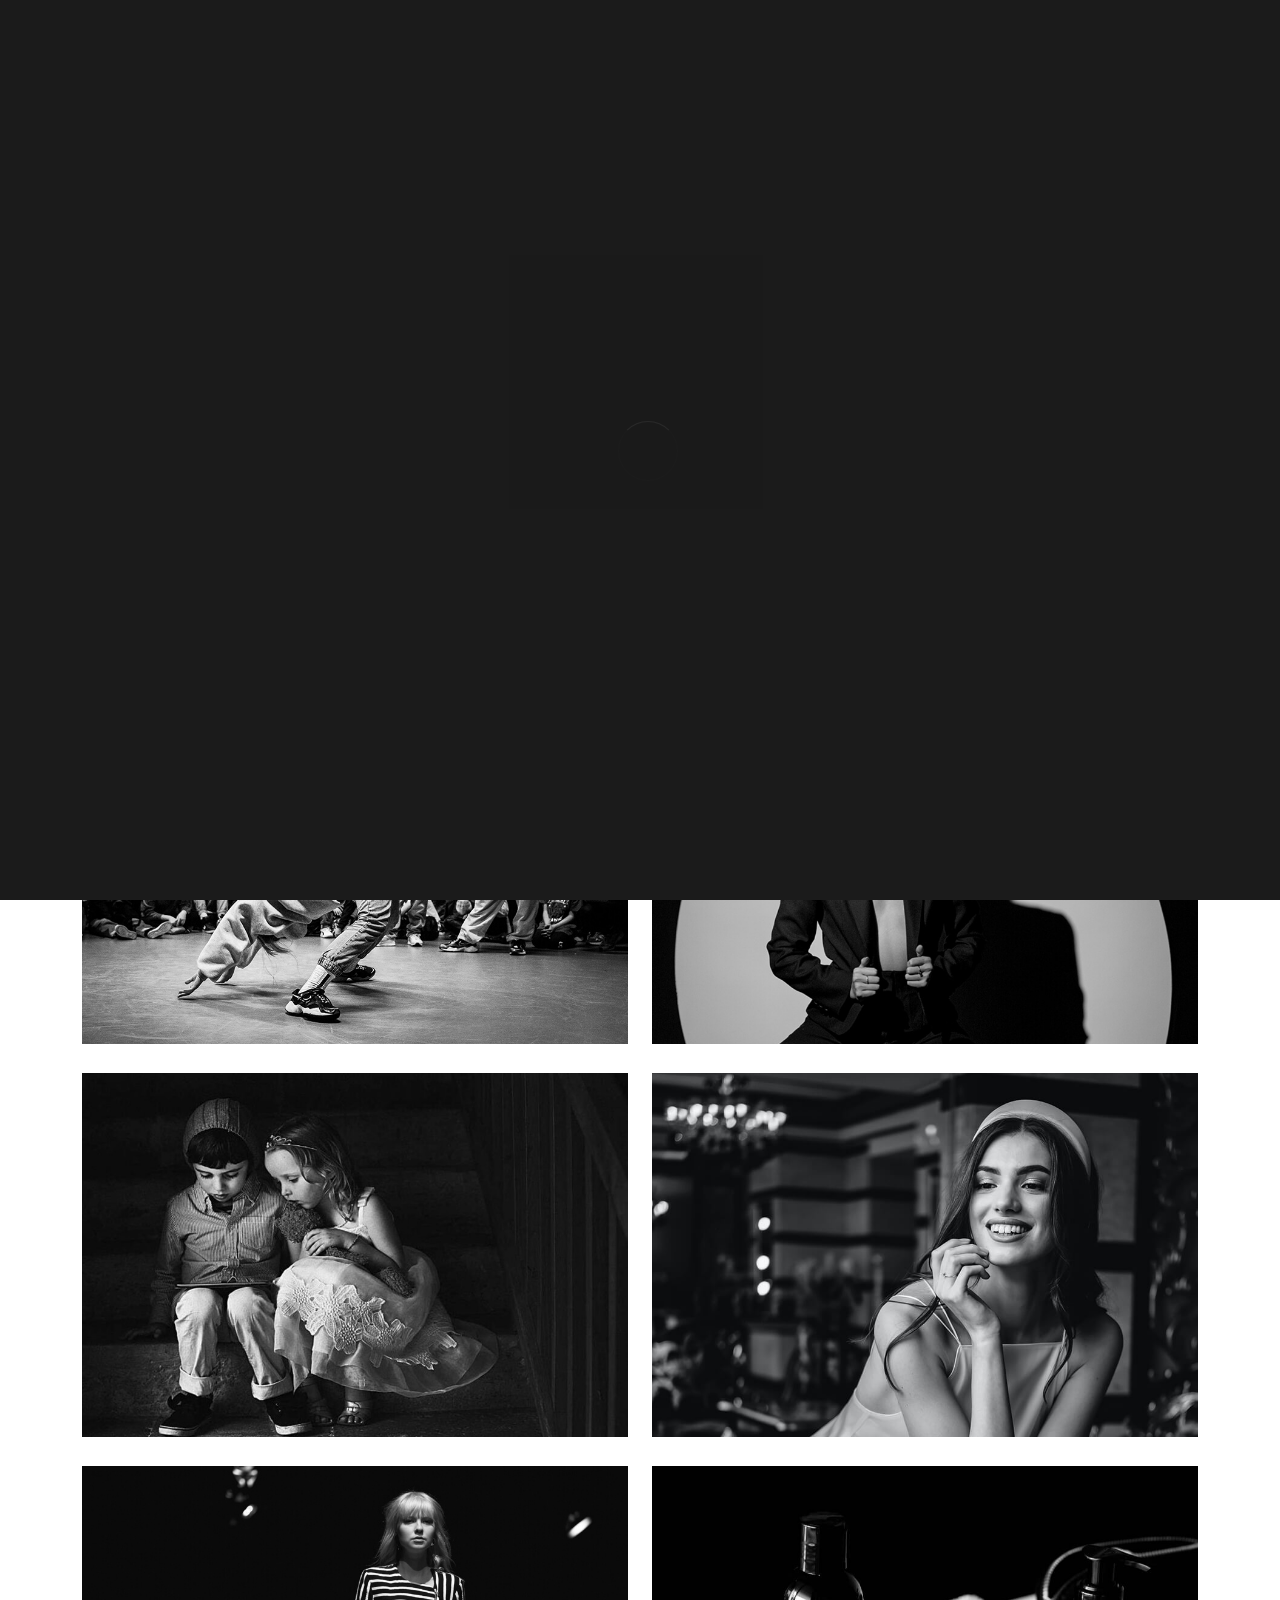
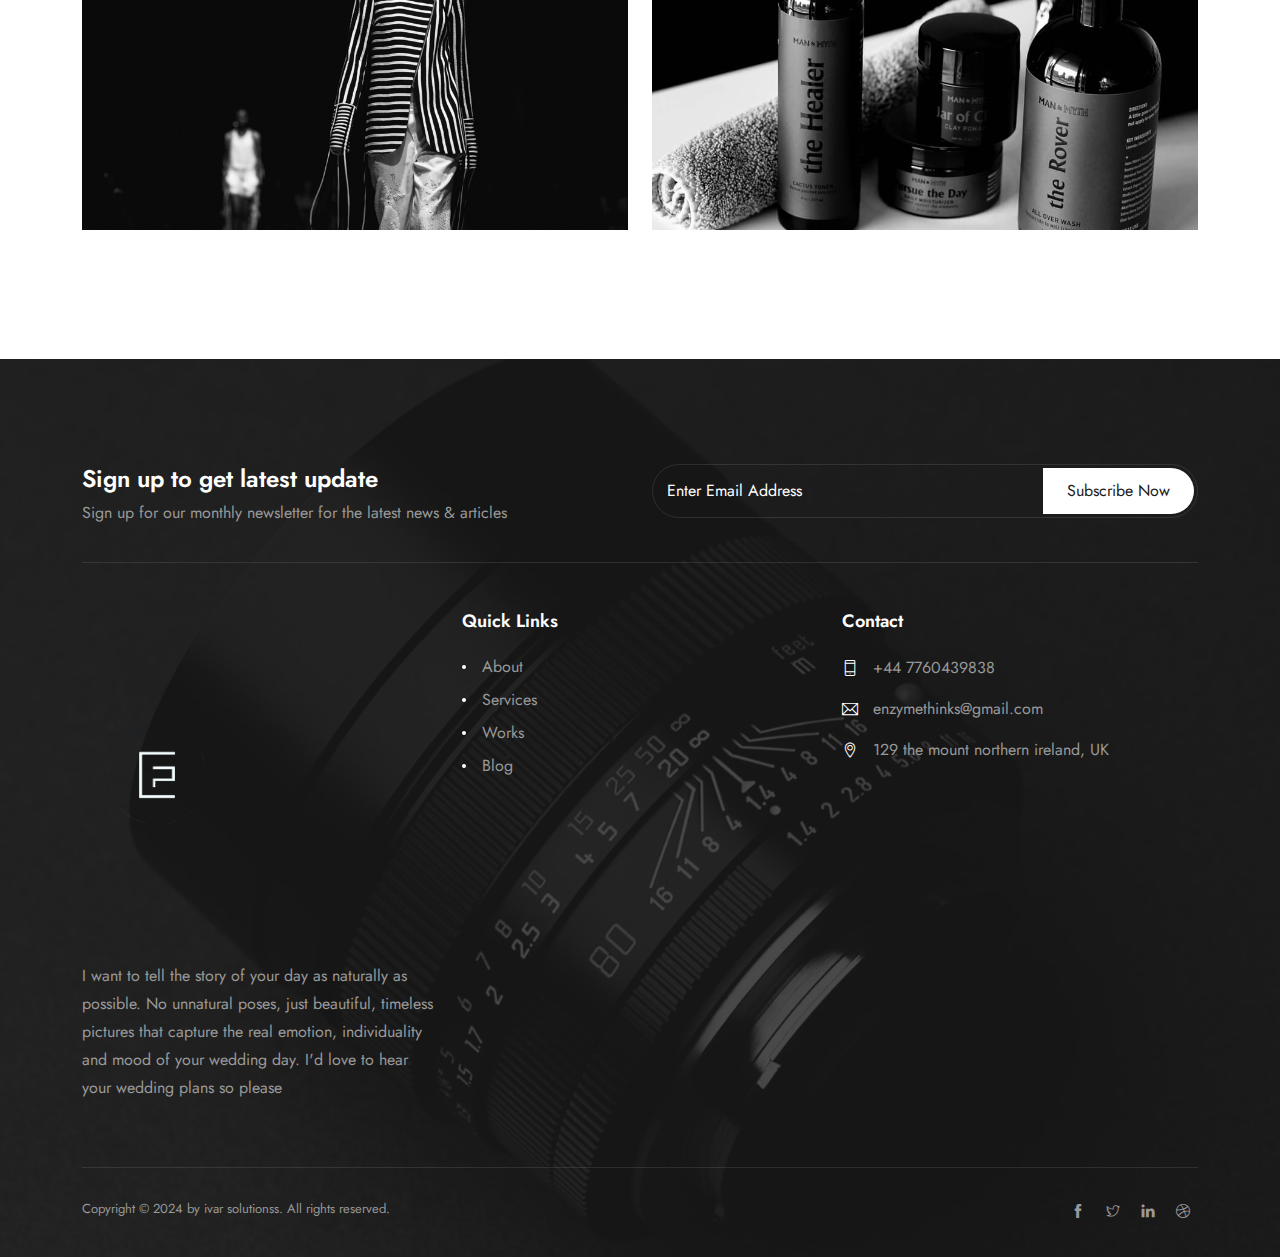
<file: portfolio.html>
<!DOCTYPE html>
<html lang="zxx">

<!-- Mirrored from ivar solutionss.com/demo/html/ENZYME PICTURES/main-fullscreen/portfolio4.html by HTTrack Website Copier/3.x [XR&CO'2014], Fri, 23 Feb 2024 14:43:39 GMT -->
<head>
    <meta charset="utf-8">
    <meta http-equiv="X-UA-Compatible" content="IE=edge" />
    <meta name="viewport" content="width=device-width, initial-scale=1, maximum-scale=1" />
     <title>ENZYME PICTURES</title>
    <link rel="shortcut icon" href="img/favicon.png" />
    <link rel="stylesheet" href="https://fonts.googleapis.com/css2?family=Jost:ital,wght@0,300;0,400;0,500;0,600;0,700;1,400&amp;display=swap">
    <link rel="stylesheet" href="css/plugins.css" />
    <link rel="stylesheet" href="css/style.css" />
</head>
<body>
    <!-- Preloader -->
    <div class="preloader-bg"></div>
    <div id="preloader">
        <div id="preloader-status">
            <div class="preloader-position loader"> <span></span> </div>
        </div>
    </div>
    <!-- Progress scroll totop -->
    <div class="progress-wrap cursor-pointer">
        <svg class="progress-circle svg-content" width="100%" height="100%" viewBox="-1 -1 102 102">
            <path d="M50,1 a49,49 0 0,1 0,98 a49,49 0 0,1 0,-98" />
        </svg>
    </div>
    <!-- Navbar -->
    <nav class="navbar navbar-expand-lg">
        <div class="container">
            <!-- Logo -->
            <div class="logo-wrapper">
                <!-- <a class="logo" href="index.html"> <h2>ENZYME PICTURES <span>Photography</span></h2> </a> -->
            </div>
            <!-- Button -->
            <button class="navbar-toggler" type="button" data-bs-toggle="collapse" data-bs-target="#navbar" aria-controls="navbar" aria-expanded="false" aria-label="Toggle navigation"> <span class="navbar-toggler-icon"><i class="ti-menu"></i></span> </button>
            <!-- Menu -->
            <div class="collapse navbar-collapse" id="navbar">
                <ul class="navbar-nav ms-auto">
                    <li class="nav-item dropdown"> <a class="nav-link active dropdown-toggle" href="#" role="button" data-bs-toggle="dropdown" data-bs-auto-close="outside" aria-expanded="false">Home <i class="ti-angle-down"></i></a>
                        <ul class="dropdown-menu">
                            <li><a href="index.html" class="dropdown-item active"><span>Home </span></a></li>
                            i>
                        </ul>
                    </li>
                    <li class="nav-item"><a class="nav-link" href="about.html">About</a></li>
                    <li class="nav-item dropdown"> <a class="nav-link dropdown-toggle" href="#" role="button" data-bs-toggle="dropdown" data-bs-auto-close="outside" aria-expanded="false">Services <i class="ti-angle-down"></i></a>
                        <ul class="dropdown-menu">
                            <li><a href="services.html" class="dropdown-item"><span>Services </span></a></li>
                        </ul>
                    </li>
                    <li class="nav-item dropdown"> <a class="nav-link dropdown-toggle" href="#" role="button" data-bs-toggle="dropdown" data-bs-auto-close="outside" aria-expanded="false">Portfolio <i class="ti-angle-down"></i></a>
                        <ul class="dropdown-menu">
                            <li><a href="portfolio.html" class="dropdown-item"><span>Portfolio </span></a></li>
                        </ul>
                    </li>
                    <li class="nav-item dropdown"> <a class="nav-link dropdown-toggle" href="#" role="button" data-bs-toggle="dropdown" data-bs-auto-close="outside" aria-expanded="false">Pages <i class="ti-angle-down"></i></a>
                        <ul class="dropdown-menu">
                            <li><a href="price.html" class="dropdown-item"><span>Price</span></a></li>
                            <li><a href="faq.html" class="dropdown-item"><span>FAQ</span></a></li>
                            
                        </ul>
                    </li>
                    <li class="nav-item"><a class="nav-link" href="contact.html">Contact</a></li>
                </ul>
            </div>
        </div>
    </nav>
    </nav>
    <!-- Header Banner -->
    <section class="banner-header banner-img banner-img-top section-padding valign bg-img bg-fixed" data-overlay-darkgray="1" data-background="img/banner/7.jpg">
        <div class="container">
            <div class="row">
                <div class="col-md-5 mt-60">
                    <h1>Portfolio Gallery</h1>
                    <hr class="border-1">
                </div>
            </div>
        </div>
    </section>
    <!--  Portfolio 4 -->
    <section class="section-padding bg-blck" style="background-color: #fff;">
            <div class="container" >
                <div class="row" >
                    <div class="col-md-6 gallery-item" >
                        <a href="img/works/e2.jpg" title="Photography Title" class="img-zoom">
                            <div class="gallery-box">
                                <div class="gallery-img"> <img src="img/works/e2.jpg" class="img-fluid mx-auto d-block" alt="work-img"> </div>
                            </div>
                        </a>
                    </div>
                    <div class="col-md-6 gallery-item">
                        <a href="img/works/f1.jpg" title="Photography Title" class="img-zoom">
                            <div class="gallery-box">
                                <div class="gallery-img"> <img src="img/works/f1.jpg" class="img-fluid mx-auto d-block" alt="work-img"> </div>
                            </div>
                        </a>
                    </div>
                    <div class="col-md-6 gallery-item">
                        <a href="img/works/p1.jpg" title="Photography Title" class="img-zoom">
                            <div class="gallery-box">
                                <div class="gallery-img"> <img src="img/works/p1.jpg" class="img-fluid mx-auto d-block" alt="work-img"> </div>
                            </div>
                        </a>
                    </div>
                    <div class="col-md-6 gallery-item">
                        <a href="img/works/w1.jpg" title="Photography Title" class="img-zoom">
                            <div class="gallery-box">
                                <div class="gallery-img"> <img src="img/works/w1.jpg" class="img-fluid mx-auto d-block" alt="work-img"> </div>
                            </div>
                        </a>
                    </div>
                    <div class="col-md-6 gallery-item">
                        <a href="img/works/f2.jpg" title="Photography Title" class="img-zoom">
                            <div class="gallery-box">
                                <div class="gallery-img"> <img src="img/works/f2.jpg" class="img-fluid mx-auto d-block" alt="work-img"> </div>
                            </div>
                        </a>
                    </div>
                    <div class="col-md-6 gallery-item">
                        <a href="img/works/p3.jpg" title="Photography Title" class="img-zoom">
                            <div class="gallery-box">
                                <div class="gallery-img"> <img src="img/works/p3.jpg" class="img-fluid mx-auto d-block" alt="work-img"> </div>
                            </div>
                        </a>
                    </div>
                </div>
            </div>
        </section>
    <!-- Footer -->
    <footer class="footer clearfix" data-overlay-darkgray="8">
        <div class="container">
            <!-- First footer -->
            <div class="first-footer">
                <div class="row">
                    <div class="col-md-6 widget-area">
                        <h3>Sign up to get latest update</h3>
                        <p>Sign up for our monthly newsletter for the latest news &amp; articles</p>
                    </div>
                    <div class="col-md-6 widget-area newsletter-form">
                        <form>
                            <input type="email" name="email" placeholder="Enter Email Address" required>
                            <button>Subscribe Now</button>
                        </form>
                    </div>
                </div>
            </div>
            <!-- Second footer -->
            <div class="second-footer">
                <div class="row">
                    <div class="col-md-4 widget-area">
                        <div class="widget clearfix">
                            <div class="footer-logo"> <img class="img-fluid" src="img/logo.png" alt=""> </div>
                            <div class="widget-text">
                                <p>I want to tell the story of your day as naturally as possible. No unnatural poses, just beautiful, timeless pictures that capture the real emotion, individuality and mood of your wedding day. I'd love to hear your wedding plans so please</p>
                            </div>
                        </div>
                    </div>
                    <div class="col-md-4 widget-area">
                        <div class="widget clearfix usful-links">
                            <h3 class="widget-title">Quick Links</h3>
                            <ul>
                                <li><a href="about.html">About</a></li>
                                <li><a href="services.html">Services</a></li>
                                <li><a href="works.html">Works</a></li>
                                <li><a href="blog.html">Blog</a></li>
                            </ul>
                        </div>
                    </div>
                    <div class="col-md-4 widget-area">
                        <div class="widget clearfix">
                            <h3 class="widget-title">Contact</h3>
                            <div class="featured-icon-box icon-align-before-content icon-ver_align-top style1">
                                <div class="featured-icon">
                                    <div class="ttm-icon ttm-icon_element-onlytxt ttm-icon_element-color-skincolor ttm-icon_element-size-xs"> <i class="ti-mobile"></i> </div>
                                </div>
                                <div class="featured-content">
                                    <div class="featured-desc">
                                        <p>+44 7760439838</p>
                                    </div>
                                </div>
                            </div>
                            <div class="featured-icon-box icon-align-before-content icon-ver_align-top style1">
                                <div class="featured-icon">
                                    <div class="ttm-icon ttm-icon_element-onlytxt ttm-icon_element-color-skincolor ttm-icon_element-size-xs"> <i class="ti-email"></i> </div>
                                </div>
                                <div class="featured-content">
                                    <div class="featured-desc">
                                        <p>enzymethinks@gmail.com</p>
                                    </div>
                                </div>
                            </div>
                            <div class="featured-icon-box icon-align-before-content icon-ver_align-top style1">
                                <div class="featured-icon">
                                    <div class="ttm-icon ttm-icon_element-onlytxt ttm-icon_element-color-skincolor ttm-icon_element-size-xs"> <i class="ti-location-pin"></i> </div>
                                </div>
                                <div class="featured-content">
                                    <div class="featured-desc">
                                        <p>129 the mount northern ireland, UK</p>
                                    </div>
                                </div>
                            </div>
                        </div>
                    </div>
                </div>
            </div>
            <!-- Bottom footer -->
            <div class="bottom-footer-text">
                <div class="row copyright">
                    <div class="col-md-8">
                        <p class="mb-0">Copyright © 2024 by <a href="#">ivar solutionss</a>. All rights reserved.</p>
                    </div>
                    <div class="col-md-4">
                        <div class="social-icons">
                            <ul class="list-inline">
                                <li><a href="#"><i class="ti-facebook"></i></a></li>
                                <li><a href="#"><i class="ti-twitter"></i></a></li>
                                <li><a href="#"><i class="ti-linkedin"></i></a></li>
                                <li><a href="#"><i class="ti-dribbble"></i></a></li>
                            </ul>
                        </div>
                    </div>
                </div>
            </div>
        </div>
    </footer>
    <!-- jQuery -->
    <script src="js/jquery-3.7.1.min.js"></script>
    <script src="js/jquery-migrate-3.0.0.min.js"></script>
    <script src="js/modernizr-2.6.2.min.js"></script>
    <script src="js/imagesloaded.pkgd.min.js"></script>
    <script src="js/jquery.isotope.v3.0.2.js"></script>
    <script src="js/popper.min.js"></script>
    <script src="js/bootstrap.min.js"></script>
    <script src="js/scrollIt.min.js"></script>
    <script src="js/jquery.waypoints.min.js"></script>
    <script src="js/owl.carousel.min.js"></script>
    <script src="js/jquery.stellar.min.js"></script>
    <script src="js/jquery.magnific-popup.js"></script>
    <script src="js/YouTubePopUp.js"></script>
    <script src="js/custom.js"></script>
</body>

<!-- Mirrored from ivar solutionss.com/demo/html/ENZYME PICTURES/main-fullscreen/portfolio4.html by HTTrack Website Copier/3.x [XR&CO'2014], Fri, 23 Feb 2024 14:43:40 GMT -->
</html>
</file>
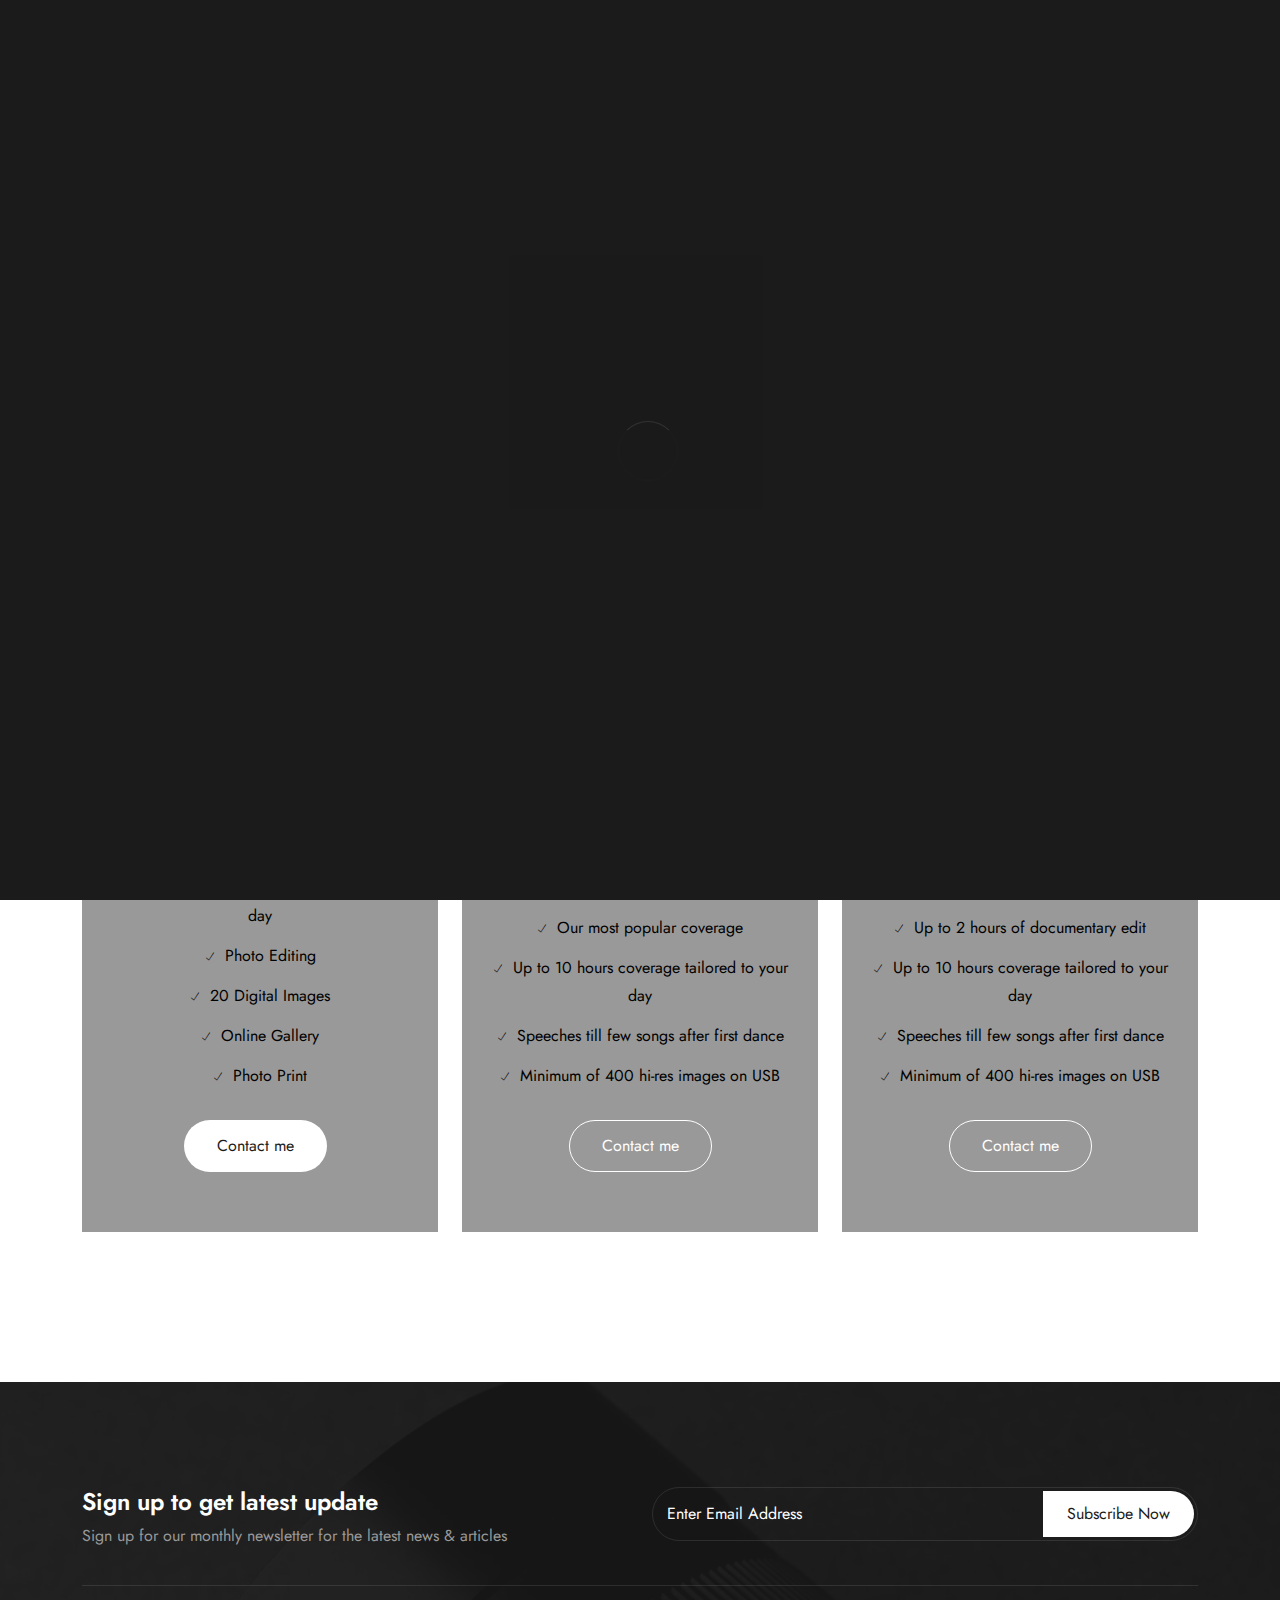
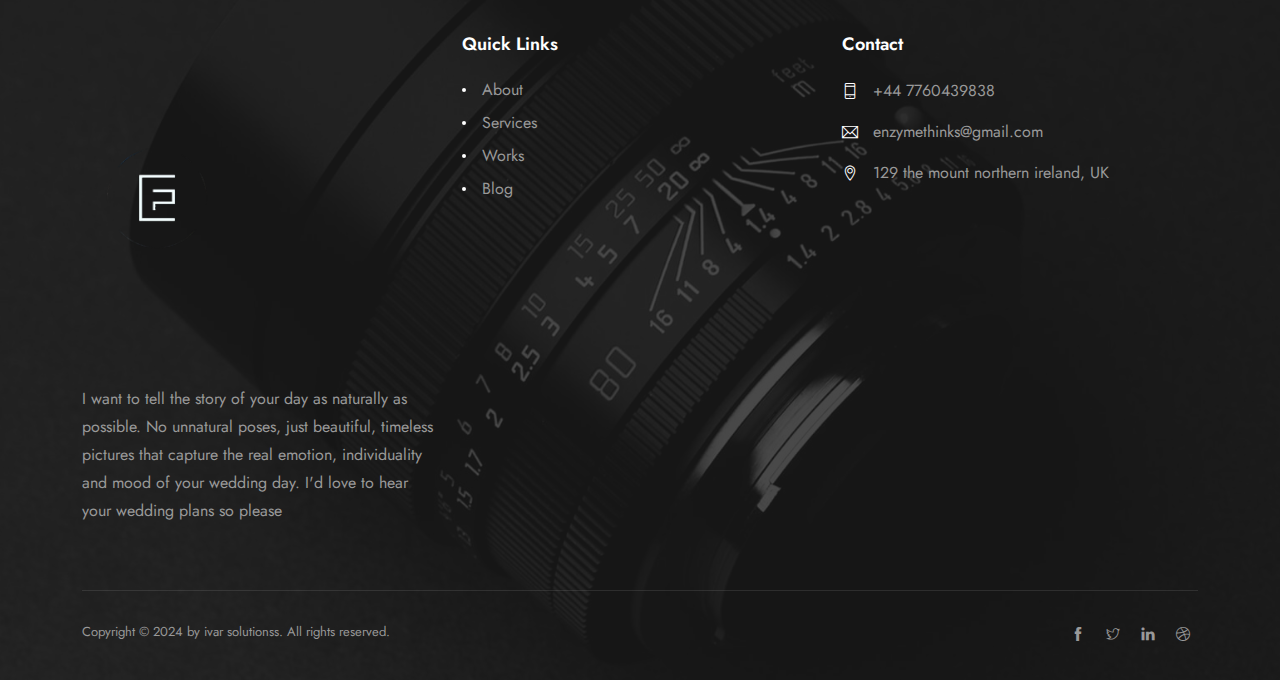
<file: price.html>
<!DOCTYPE html>
<html lang="zxx">

<!-- Mirrored from ivar solutionss.com/demo/html/ENZYME PICTURES/main-fullscreen/price.html by HTTrack Website Copier/3.x [XR&CO'2014], Fri, 23 Feb 2024 14:43:40 GMT -->
<head>
    <meta charset="utf-8">
    <meta http-equiv="X-UA-Compatible" content="IE=edge" />
    <meta name="viewport" content="width=device-width, initial-scale=1, maximum-scale=1" />
    <title>ENZYME PICTURES</title>
    <link rel="shortcut icon" href="img/favicon.png" />
    <link rel="stylesheet" href="https://fonts.googleapis.com/css2?family=Jost:ital,wght@0,300;0,400;0,500;0,600;0,700;1,400&amp;display=swap">
    <link rel="stylesheet" href="css/plugins.css" />
    <link rel="stylesheet" href="css/style.css" />
</head>
<body>
    <!-- Preloader -->
    <div class="preloader-bg"></div>
    <div id="preloader">
        <div id="preloader-status">
            <div class="preloader-position loader"> <span></span> </div>
        </div>
    </div>
    <!-- Progress scroll totop -->
    <div class="progress-wrap cursor-pointer">
        <svg class="progress-circle svg-content" width="100%" height="100%" viewBox="-1 -1 102 102">
            <path d="M50,1 a49,49 0 0,1 0,98 a49,49 0 0,1 0,-98" />
        </svg>
    </div>
    <!-- Navbar -->
    <nav class="navbar navbar-expand-lg">
        <div class="container">
            <!-- Logo -->
            <div class="logo-wrapper">
                <!-- <a class="logo" href="index.html"> <h2>ENZYME PICTURES <span>Photography</span></h2> </a> -->
            </div>
            <!-- Button -->
            <button class="navbar-toggler" type="button" data-bs-toggle="collapse" data-bs-target="#navbar" aria-controls="navbar" aria-expanded="false" aria-label="Toggle navigation"> <span class="navbar-toggler-icon"><i class="ti-menu"></i></span> </button>
           <!-- Menu -->
           <div class="collapse navbar-collapse" id="navbar">
            <ul class="navbar-nav ms-auto">
                <li class="nav-item dropdown"> <a class="nav-link active dropdown-toggle" href="#" role="button" data-bs-toggle="dropdown" data-bs-auto-close="outside" aria-expanded="false">Home <i class="ti-angle-down"></i></a>
                    <ul class="dropdown-menu">
                        <li><a href="index.html" class="dropdown-item active"><span>Home </span></a></li>
                        i>
                    </ul>
                </li>
                <li class="nav-item"><a class="nav-link" href="about.html">About</a></li>
                <li class="nav-item dropdown"> <a class="nav-link dropdown-toggle" href="#" role="button" data-bs-toggle="dropdown" data-bs-auto-close="outside" aria-expanded="false">Services <i class="ti-angle-down"></i></a>
                    <ul class="dropdown-menu">
                        <li><a href="services.html" class="dropdown-item"><span>Services </span></a></li>
                    </ul>
                </li>
                <li class="nav-item dropdown"> <a class="nav-link dropdown-toggle" href="#" role="button" data-bs-toggle="dropdown" data-bs-auto-close="outside" aria-expanded="false">Portfolio <i class="ti-angle-down"></i></a>
                    <ul class="dropdown-menu">
                        <li><a href="portfolio.html" class="dropdown-item"><span>Portfolio </span></a></li>
                    </ul>
                </li>
                <li class="nav-item dropdown"> <a class="nav-link dropdown-toggle" href="#" role="button" data-bs-toggle="dropdown" data-bs-auto-close="outside" aria-expanded="false">Pages <i class="ti-angle-down"></i></a>
                    <ul class="dropdown-menu">
                        <li><a href="price.html" class="dropdown-item"><span>Price</span></a></li>
                        <li><a href="faq.html" class="dropdown-item"><span>FAQ</span></a></li>
                       
                    </ul>
                </li>
                <li class="nav-item"><a class="nav-link" href="contact.html">Contact</a></li>
            </ul>
        </div>
    </div>
</nav>
    <!-- Header Banner -->
    <section class="banner-header banner-img banner-img-top section-padding valign bg-img bg-fixed" data-overlay-darkgray="1" data-background="img/banner/5.jpg">
        <div class="container">
            <div class="row">
                <div class="col-md-5 mt-60">
                    <h1>Pricing Plan</h1>
                    <hr class="border-1">
                </div>
            </div>
        </div>
    </section>
    <!-- Pricing 2 -->
    <section class="section-padding bg-blck" style="background-color: #fff;">
        <div class="container" >
            <div class="row" >
                <div class="col-md-4">
                    <div class="pricing2 w-100" >
                        <div class="con text-center"> <span class="price"><sup>£</sup> <span class="number">300</span> <sub></sub></span> <span class="title d-block">Basic</span>
                            <ul class="pricing-text mb-30">
                                <li><span class="ti-check mr-2"></span>Up to 3 hours coverage tailored to your day</li>
                                <li><span class="ti-check mr-2"></span>Photo Editing</li>
                                <li><span class="ti-check mr-2"></span>20 Digital Images</li>
                                <li><span class="ti-check mr-2"></span>Online Gallery</li>
                                <li><span class="ti-check mr-2"></span>Photo Print</li>
                            </ul> 
                            <a href="#" class="button-primary">Contact me</a>
                        </div>
                    </div>
                </div>
                <div class="col-md-4">
                    <div class="pricing2 w-100">
                        <div class="con text-center" > <span class="price"><sup>£</sup> <span class="number">600</span> <sub></sub></span> <span class="title d-block">Standard</span>
                            <ul class="pricing-text mb-30">
                                <li><span class="ti-check mr-2"></span>All day photo coverage</li>
                                <li><span class="ti-check mr-2"></span>Our most popular coverage</li>
                                <li><span class="ti-check mr-2"></span>Up to 10 hours coverage tailored to your day</li>
                                <li><span class="ti-check mr-2"></span>Speeches till few songs after first dance</li>
                                <li><span class="ti-check mr-2"></span>Minimum of 400 hi-res images on USB</li>
                            </ul>
                            <a href="#" class="button-tersiyer">Contact me</a>
                            
                        </div>
                    </div>
                </div>
                <div class="col-md-4">
                    <div class="pricing2 w-100">
                        <div class="con text-center"> <span class="price"><sup>£</sup> <span class="number">695</span> <sub></sub></span> <span class="title d-block">Standard</span>
                            <ul class="pricing-text mb-30">
                                <li><span class="ti-check mr-2"></span>All day photo coverage</li>
                                <li><span class="ti-check mr-2"></span>Up to 2 hours of documentary edit</li>
                                <li><span class="ti-check mr-2"></span>Up to 10 hours coverage tailored to your day</li>
                                <li><span class="ti-check mr-2"></span>Speeches till few songs after first dance</li>
                                <li><span class="ti-check mr-2"></span>Minimum of 400 hi-res images on USB</li>
                            </ul>
                            <a href="#" class="button-tersiyer">Contact me</a>
                        </div>
                    </div>
                </div>
            </section>  
    <!-- Footer -->
    <footer class="footer clearfix" data-overlay-darkgray="8">
        <div class="container">
            <!-- First footer -->
            <div class="first-footer">
                <div class="row">
                    <div class="col-md-6 widget-area">
                        <h3>Sign up to get latest update</h3>
                        <p>Sign up for our monthly newsletter for the latest news &amp; articles</p>
                    </div>
                    <div class="col-md-6 widget-area newsletter-form">
                        <form>
                            <input type="email" name="email" placeholder="Enter Email Address" required>
                            <button>Subscribe Now</button>
                        </form>
                    </div>
                </div>
            </div>
            <!-- Second footer -->
            <div class="second-footer">
                <div class="row">
                    <div class="col-md-4 widget-area">
                        <div class="widget clearfix">
                            <div class="footer-logo"> <img class="img-fluid" src="img/logo.png" alt=""> </div>
                            <div class="widget-text">
                                <p>I want to tell the story of your day as naturally as possible. No unnatural poses, just beautiful, timeless pictures that capture the real emotion, individuality and mood of your wedding day. I'd love to hear your wedding plans so please</p>
                            </div>
                        </div>
                    </div>
                    <div class="col-md-4 widget-area">
                        <div class="widget clearfix usful-links">
                            <h3 class="widget-title">Quick Links</h3>
                            <ul>
                                <li><a href="about.html">About</a></li>
                                <li><a href="services.html">Services</a></li>
                                <li><a href="works.html">Works</a></li>
                                <li><a href="blog.html">Blog</a></li>
                            </ul>
                        </div>
                    </div>
                    <div class="col-md-4 widget-area">
                        <div class="widget clearfix">
                            <h3 class="widget-title">Contact</h3>
                            <div class="featured-icon-box icon-align-before-content icon-ver_align-top style1">
                                <div class="featured-icon">
                                    <div class="ttm-icon ttm-icon_element-onlytxt ttm-icon_element-color-skincolor ttm-icon_element-size-xs"> <i class="ti-mobile"></i> </div>
                                </div>
                                <div class="featured-content">
                                    <div class="featured-desc">
                                        <p>+44 7760439838</p>
                                    </div>
                                </div>
                            </div>
                            <div class="featured-icon-box icon-align-before-content icon-ver_align-top style1">
                                <div class="featured-icon">
                                    <div class="ttm-icon ttm-icon_element-onlytxt ttm-icon_element-color-skincolor ttm-icon_element-size-xs"> <i class="ti-email"></i> </div>
                                </div>
                                <div class="featured-content">
                                    <div class="featured-desc">
                                        <p>enzymethinks@gmail.com</p>
                                    </div>
                                </div>
                            </div>
                            <div class="featured-icon-box icon-align-before-content icon-ver_align-top style1">
                                <div class="featured-icon">
                                    <div class="ttm-icon ttm-icon_element-onlytxt ttm-icon_element-color-skincolor ttm-icon_element-size-xs"> <i class="ti-location-pin"></i> </div>
                                </div>
                                <div class="featured-content">
                                    <div class="featured-desc">
                                        <p>129 the mount northern ireland, UK</p>
                                    </div>
                                </div>
                            </div>
                        </div>
                    </div>
                </div>
            </div>
            <!-- Bottom footer -->
            <div class="bottom-footer-text">
                <div class="row copyright">
                    <div class="col-md-8">
                        <p class="mb-0">Copyright © 2024 by <a href="#">ivar solutionss</a>. All rights reserved.</p>
                    </div>
                    <div class="col-md-4">
                        <div class="social-icons">
                            <ul class="list-inline">
                                <li><a href="#"><i class="ti-facebook"></i></a></li>
                                <li><a href="#"><i class="ti-twitter"></i></a></li>
                                <li><a href="#"><i class="ti-linkedin"></i></a></li>
                                <li><a href="#"><i class="ti-dribbble"></i></a></li>
                            </ul>
                        </div>
                    </div>
                </div>
            </div>
        </div>
    </footer>
    <!-- jQuery -->
    <script src="js/jquery-3.7.1.min.js"></script>
    <script src="js/jquery-migrate-3.0.0.min.js"></script>
    <script src="js/modernizr-2.6.2.min.js"></script>
    <script src="js/imagesloaded.pkgd.min.js"></script>
    <script src="js/jquery.isotope.v3.0.2.js"></script>
    <script src="js/popper.min.js"></script>
    <script src="js/bootstrap.min.js"></script>
    <script src="js/scrollIt.min.js"></script>
    <script src="js/jquery.waypoints.min.js"></script>
    <script src="js/owl.carousel.min.js"></script>
    <script src="js/jquery.stellar.min.js"></script>
    <script src="js/jquery.magnific-popup.js"></script>
    <script src="js/YouTubePopUp.js"></script>
    <script src="js/custom.js"></script>
</body>

<!-- Mirrored from ivar solutionss.com/demo/html/ENZYME PICTURES/main-fullscreen/price.html by HTTrack Website Copier/3.x [XR&CO'2014], Fri, 23 Feb 2024 14:43:40 GMT -->
</html>
</file>
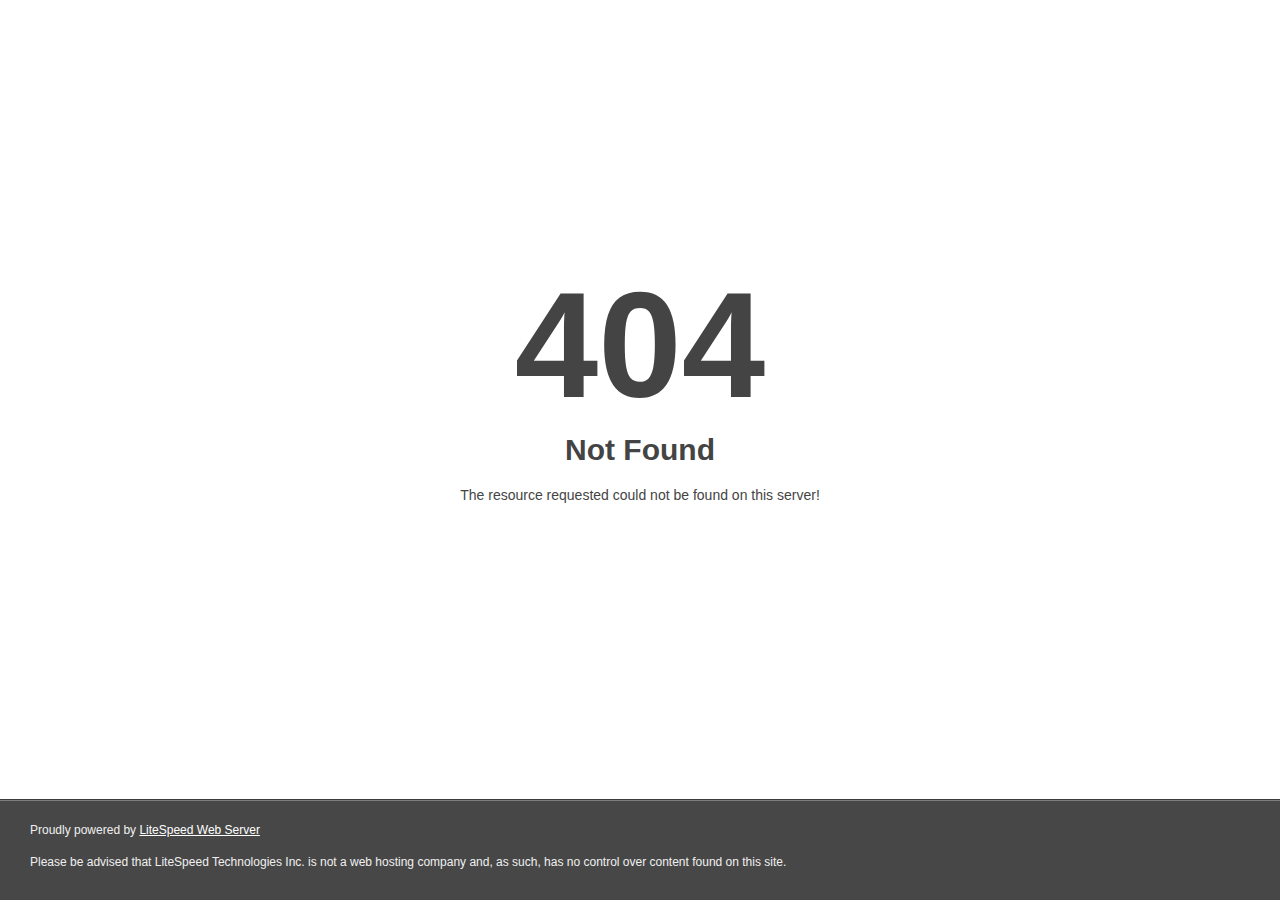
<file: css/plugins/owl.video.play.html>
<!DOCTYPE html>
<html style="height:100%">
<head>
<meta name="viewport" content="width=device-width, initial-scale=1, shrink-to-fit=no" />
<title> 404 Not Found
</title></head>
<body style="color: #444; margin:0;font: normal 14px/20px Arial, Helvetica, sans-serif; height:100%; background-color: #fff;">
<div style="height:auto; min-height:100%; ">     <div style="text-align: center; width:800px; margin-left: -400px; position:absolute; top: 30%; left:50%;">
        <h1 style="margin:0; font-size:150px; line-height:150px; font-weight:bold;">404</h1>
<h2 style="margin-top:20px;font-size: 30px;">Not Found
</h2>
<p>The resource requested could not be found on this server!</p>
</div></div><div style="color:#f0f0f0; font-size:12px;margin:auto;padding:0px 30px 0px 30px;position:relative;clear:both;height:100px;margin-top:-101px;background-color:#474747;border-top: 1px solid rgba(0,0,0,0.15);box-shadow: 0 1px 0 rgba(255, 255, 255, 0.3) inset;">
<br>Proudly powered by  <a style="color:#fff;" href="http://www.litespeedtech.com/error-page">LiteSpeed Web Server</a><p>Please be advised that LiteSpeed Technologies Inc. is not a web hosting company and, as such, has no control over content found on this site.</p></div></body></html>
</file>
<file: css/style.css>
/* -----------------------------------------------------------------------------------

 01. Basics style
 02. Preloader style
 03. Owl-Theme custom style
 04. Section style
 05. Navbar style
 06. Header style
 07. Slider style
 08. Banner Header style
 09. About style 
 10. About info style
 11. Team style
 12. Services style
 13. Services 2 style (NEW)
 14. Services 3 style (NEW)
 15. Pricing style
 16. Pricing 2 style (NEW)
 17. Portfolio style
 18. Portfolio 2 style (NEW)
 19. Portfolio Gallery style
 20. Portfolio Gallery 2 style
 21. Video Gallery style
 22. Accordion Box (for Faqs) style
 23. Clients style
 24. Testimonials style
 25. News & Blog style
 26. Post style
 27. Contact style
 28. Buttons style
 29. Footer style
 30. Error Page - 404 style
 31. toTop Button style
 32. Responsive (Media Query)
 33. Overlay Effect Bg image
 
----------------------------------------------------------------------------------- */


/* ======= Google fonts (Jost) ======= */
@import url('https://fonts.googleapis.com/css2?family=Jost:ital,wght@0,200;0,300;0,400;0,500;0,600;0,700;0,800;1,200;1,300;1,400;1,500;1,600;1,700;1,800&amp;display=swap');

/* ======= Basic style ======= */
html,
body {
    -moz-osx-font-smoothing: grayscale;
    -webkit-font-smoothing: antialiased;
    -moz-font-smoothing: antialiased;
    font-smoothing: antialiased;
}
* {
    margin: 0;
    padding: 0;
    -webkit-box-sizing: border-box;
    box-sizing: border-box;
    outline: none;
    list-style: none;
    word-wrap: break-word;
}
body {
    font-family: 'Jost', sans-serif;
    font-size: 16px;
    font-weight: 400;
    line-height: 1.75em;
    color: #999;
    overflow-x: hidden !important;
    background: #fff;
}
p {
    font-family: 'Jost', sans-serif;
    font-size: 16px;
    font-weight: 400;
    line-height: 1.75em;
    color: #999;
    margin-bottom: 20px;
}
h1 {
  font-size: 55px;
}
h2 {
  font-size: 40px;
}
h3 {
  font-size: 35px;
}
h4 {
  font-size: 30px;
}
h5 {
  font-size: 25px;
}
h6 {
  font-size: 20px;
}
h1,
h2,
h3,
h4,
h5,
h6 {
    font-family: 'Jost', sans-serif;
    font-weight: 600;
    line-height: 1.25em;
    margin: 0 0 20px 0;
}
img {
    width: 100%;
    height: auto;
}
img {
    -webkit-transition: all 0.5s;
    -o-transition: all 0.5s;
    transition: all 0.5s;
    color: #f4f4f4;
}
span,
a,
a:hover {
    display: inline-block;
    text-decoration: none;
    color: inherit;
}
b {
    font-weight: 600;
    color: #999;
}
/* text field */
button,
input,
optgroup,
select,
textarea {
    font-family: 'Jost', sans-serif;
}
input[type="password"]:focus,
input[type="email"]:focus,
input[type="text"]:focus,
input[type="file"]:focus,
input[type="radio"]:focus,
input[type="checkbox"]:focus,
textarea:focus {
    outline: none;
}
input[type="password"],
input[type="email"],
input[type="text"],
input[type="file"],
textarea {
    max-width: 100%;
    margin-bottom: 10px;
    padding: 15px 0;
    height: auto;
    background-color: transparent;
    -webkit-box-shadow: none;
    box-shadow: none;
    border-width: 0 0 1px;
    border-style: solid;
    display: block;
    width: 100%;
    line-height: 1.5em;
    font-family: 'Jost', sans-serif;
    font-size: 16px;
    font-weight: 400;
    color: #999;
    background-image: none;
    border-bottom: 1px solid #2b2b2b;
    border-color: ease-in-out .15s, box-shadow ease-in-out .15s;
}
input:focus,
textarea:focus {
    border-bottom-width: 1px;
    border-color: #999;
}
input[type="submit"],
input[type="reset"],
input[type="button"],
button {
    text-shadow: none;
    -webkit-box-shadow: none;
    box-shadow: none;
    line-height: 1.75em;
    -webkit-transition: background-color .15s ease-out;
    transition: background-color .15s ease-out;
    background: #fff;
    border: none;
}
input[type="submit"]:hover,
input[type="reset"]:hover,
input[type="button"]:hover,
button:hover {
    background-color: #f4f4f4;
    color: #999;
    border: none;
}
select {
    padding: 10px;
    border-radius: 5px;
}
table,
th,
tr,
td {
    border: 1px solid #f4f4f4;
}
th,
tr,
td {
    padding: 10px;
}
input[type="radio"],
input[type="checkbox"] {
    display: inline;
}

/* submit and alert success  */
input[type="submit"] {
    display: inline-block;
    height: auto;
    padding: 15px 32px;
    border: 1px solid transparent;
    border-radius: 80px;
    background-color: #fff;
    -webkit-transition: border-color 400ms ease, color 400ms ease, background-color 400ms ease;
    transition: border-color 400ms ease, color 400ms ease, background-color 400ms ease;
    color: #1b1b1b;
    line-height: 20px;
    font-weight: 500;
    text-align: center;
}
input[type="submit"]:hover {
  border: 1px solid #fff;
  background-color: transparent;
  color: #fff;
}

.alert-success {
    background: #2b2b2b;
    color: #999;
    border: 1px solid #2b2b2b;
    border-radius: 0px;
}

:root {
    scroll-behavior: auto;
}

/* Placeholder */
::-webkit-input-placeholder {
    color: #999;
    font-size: 16px;
    font-weight: 400;
}
:-moz-placeholder {
    color: #999;
}
::-moz-placeholder {
    color: #999;
    opacity: 1;
}
:-ms-input-placeholder {
    color: #999;
}


/* Important */
.bg-blck {
    background: #1b1b1b;
}
.bg-cross {
    position: relative;
}
.bg-cross:after {
    background-color: #1b1b1b;
    content: '';
    position: absolute;
    height: 100%;
    left: 0;
    top: -1px;
    width: 100%;
    -webkit-clip-path: polygon(0% 75%, 0% 0%, 100% 0%, 100% 35%);
    clip-path: polygon(0% 75%, 0% 0%, 100% 0%, 100% 35%);
    z-index: -1;
}
.ruby-container {
    padding: 0 4%;
}
.o-hidden {
    overflow: hidden;
}
.position-re {
    position: relative;
}
.full-width {
    width: 100%;
}
.bg-img {
    background-size: cover;
    background-repeat: no-repeat;
}
.bg-fixed {
    background-attachment: fixed;
}
.pattern {
    background-repeat: repeat;
    background-size: auto;
}
.bold {
    font-weight: 600;
}
.count {
    font-family: 'Jost', sans-serif;
}
.valign {
    display: -webkit-box;
    display: -ms-flexbox;
    display: flex;
    -webkit-box-align: center;
    -ms-flex-align: center;
    align-items: center;
}
.v-middle {
    position: absolute;
    width: 100%;
    top: 50%;
    left: 0;
    -webkit-transform: translate(0%, -50%);
    transform: translate(0%, -50%);
}
.v-bottom {
    position: absolute;
    width: 100%;
    bottom: 5%;
    left: 0;
    -webkit-transform: translate(0%, -5%);
    transform: translate(0%, -5%);
}
.js .animate-box {
    opacity: 0;
}

:root {
    scroll-behavior: auto;
}

hr {
    margin-top: 5px;
    margin-bottom: 20px;
    border: 0;
}
hr.border-1 {
    border-top: 1px solid rgba(255,255,255,0.3);
}
hr.border-2 {
    border-top: 1px solid rgba(0,0,0,0.3);
}
.mt-15 {
  margin-top: 15px !important;
}
.mt-30 {
  margin-top: 30px !important;
}
.mt-60 {
  margin-top: 60px !important;
}
.mt-90 {
  margin-top: 90px !important;
}
.mt-120 {
  margin-top: 120px !important;
}
.mb-0 {
  margin-bottom: 0 !important;
}
.mb-15 {
  margin-bottom: 15px !important;
}
.mb-20 {
  margin-bottom: 20px !important;
}
.mb-30 {
  margin-bottom: 30px !important;
}
.mb-60 {
  margin-bottom: 60px !important;
}
.mb-90 {
  margin-bottom: 90px !important;
}
.mb-120 {
  margin-bottom: 120px !important;
}
.pt-60 {
  padding-top: 60px !important;
}
.pb-0 {
  padding-bottom: 0 !important;
}
.no-padding {
  padding: 0 !important;
}


/* ======= Preloader style ======= */
.preloader-bg,
#preloader {
    position: fixed;
    width: 100%;
    height: 100%;
    overflow: hidden;
    background: #1b1b1b;
    z-index: 999999;
}
#preloader {
    display: table;
    table-layout: fixed;
}
#preloader-status {
    display: table-cell;
    vertical-align: middle;
}
.preloader-position {
    position: relative;
    margin: 0 auto;
    text-align: center;
    -webkit-box-sizing: border-box;
    -moz-box-sizing: border-box;
    -ms-box-sizing: border-box;
    -o-box-sizing: border-box;
    box-sizing: border-box;
}
.loader {
    position: relative;
    width: 60px;
    height: 60px;
    left: 50%;
    top: auto;
    margin-left: -22px;
    margin-top: 1px;
    -webkit-animation: rotate 1s infinite linear;
    -moz-animation: rotate 1s infinite linear;
    -ms-animation: rotate 1s infinite linear;
    -o-animation: rotate 1s infinite linear;
    animation: rotate 1s infinite linear;
    border: 1px solid #323232;
    -webkit-border-radius: 50%;
    -moz-border-radius: 50%;
    -ms-border-radius: 50%;
    -o-border-radius: 50%;
    border-radius: 50%;
}
.loader span {
    position: absolute;
    width: 60px;
    height: 60px;
    top: -1px;
    left: -1px;
    border: 1px solid transparent;
    border-top: 1px solid #fff;
    -webkit-border-radius: 50%;
    -moz-border-radius: 50%;
    -ms-border-radius: 50%;
    -o-border-radius: 50%;
    border-radius: 50%;
}
@-webkit-keyframes rotate {
    0% {
        -webkit-transform: rotate(0deg);
    }
    100% {
        -webkit-transform: rotate(360deg);
    }
}
@keyframes rotate {
    0% {
        transform: rotate(0deg);
    }
    100% {
        transform: rotate(360deg);
    }
}


/* ======= Owl-Theme custom style ======= */
.owl-theme .owl-nav.disabled + .owl-dots {
    margin-top: 0px;
    line-height: .7;
    display: block;
}
.owl-theme .owl-dots .owl-dot span {
    width: 12px;
    height: 12px;
    margin: 0 3px;
    border-radius: 50%;
    background: #ccc;
    border: 1px solid #ccc;
}
.owl-theme .owl-dots .owl-dot.active span,
.owl-theme .owl-dots .owl-dot:hover span {
    background: #2b2b2b;
    border: 1px solid #2b2b2b;
}

.owl-carousel .owl-nav button.owl-next, 
.owl-carousel .owl-nav button.owl-prev, 
.owl-carousel button.owl-dot {
    outline: none;
}


/* ======= Section style ======= */
.section-padding {
    padding: 120px 0;
}
.section-padding2 {
    padding: 0 0 120px 0;
}
.section-title {
    font-size: 36px;
    font-family: 'Jost', sans-serif;
    color: #1b1b1b;
    position: relative;
    margin-bottom: 15px;
}
.section-title span {
    color: #fff;
}
.section-title2 {
    font-size: 16px;
    font-weight: 400;
    color: #999;
    position: relative;
    line-height: 1.75em;
    margin-bottom: 30px;
}


/* ======= Navbar style ======= */
.navbar {
    position: fixed;
    left: 0px;

    display: flex;
    top: 0;
    width: 100%;
    padding:  10px 0px;
    background: transparent;
    z-index: 99;
    -webkit-padding-start: 10px 0;
    height: 80px;
    border: none;
}
.navbar .container {
    border: none;
}
.nav-scroll .container {
    border: none;
}
.navbar-toggler-icon {
    background-image: none;
  
}
.navbar .navbar-toggler-icon,
.navbar .icon-bar {
    color: #FFF;
    
     
   
}
.navbar .navbar-nav .nav-link {
    font-size: 16px;
    font-weight: 400;
    color: #999;
    margin: 1px;
    -webkit-transition: all .4s;
    transition: all .4s;
    padding: 12px;
    font-family: 'Jost', sans-serif;
}
.navbar .navbar-nav .nav-link.nav-color {
    color: #fff;
}
.navbar .navbar-nav .nav-link:hover {
    color: #FFF;
}
.navbar .navbar-nav .active {
    color: #FFF !important;
}
.navbar .navbar-nav .active i {
    color: #FFF;
}
.nav-scroll {
    background: #1B1B1B;
    padding: 0 0 0 0;
    position: relative;
    top: 0;
    left: 0;
    width: 100%;
    -webkit-transition: -webkit-transform .5s;
    transition: -webkit-transform .5s;
    transition: transform .5s;
    transition: transform .5s, -webkit-transform .5s;
    -webkit-transform: translateY(100px);
    transform: translateY(100px);
    -webkit-box-shadow: 0px 5px 15px rgb(15 36 84 / 5%);
    box-shadow: 0px 5px 15px rgb(15 36 84 / 5%);
    height: 85px;
    border: none;
    border-bottom: 1px solid rgba(255,255,255,0.04);
}
.topnav {
  background-color: #333;
  overflow: hidden;
}

/* Style the links inside the navigation bar */
.topnav a {
  float: left;
  display: block;
  color: #f2f2f2;
  text-align: center;
  padding: 14px 16px;
  text-decoration: none;
  font-size: 17px;
}

/* Change the color of links on hover */
.topnav a:hover {
  background-color: #ddd;
  color: black;
}

/* Add an active class to highlight the current page */
.topnav a.active {
  background-color: #04AA6D;
  color: white;
}

/* Hide the link that should open and close the topnav on small screens */
.topnav .icon {
  display: none;
}
.nav-scroll .navbar-toggler-icon,
.nav-scroll .icon-bar {
    color: #FFF;
   
}

  
.nav-scroll .navbar-nav .nav-link {
    color: #999;
    
}
.nav-scroll .navbar-nav .active {
    color: #FFF !important;
    
}
.nav-scroll .navbar-nav .logo {
    padding: 15px 0;
    color: #fff;
}
.nav-scroll .logo-img {
    width: 150px;
    
}
.nav-scroll .logo-img {
    margin-bottom: 0px;
}
.nav-scroll .logo-wrapper .logo h2 {
    font-family: 'Jost', sans-serif;
    font-size: 27px;
    font-weight: 700;
    display: block;
    width: 100%;
    position:relative;
    color: #FFF;
    margin-bottom: 0;
    padding: 23px 0;
}
.nav-scroll .logo-wrapper .logo span {
    display: block;
    font-family: 'Jost', sans-serif;
    font-size: 9px;
    color: #999;
    font-weight: 400;
    letter-spacing: 4px;
    display: block;
    margin-top: 0px;
    line-height: 1em;
}
.nav-scroll .logo-wrapper 
.logo-wrapper {
    float: left;
    
}
.logo-wrapper .logo h2 {
    font-family: 'Jost', sans-serif;
    font-size: 27px;
    font-weight: 700;
    display: block;
    width: 100%;
    position: relative;
    color: #fff;
    margin-bottom: 0;
    padding: 23px 0;
    text-transform: uppercase;
}
.logo-wrapper .logo h2 a i {
    color: #fff;
    font-size: 20px;
    vertical-align: super;
}
.logo-wrapper .logo span {
    display: block;
    font-family: 'Jost', sans-serif;
    font-size: 9px;
    color: #999;
    font-weight: 400;
    letter-spacing: 4px;
    display: block;
    margin-top: 0px;
    line-height: 1em;
}
.logo {
    padding: 0;
}
.logo-img {
    padding: 20px 0;
    width: 150px;
    text-align: center;
}
.dropdown .nav-link i {
    padding-left: 0px;
    font-size: 8px;
    color: rgba(255, 255, 255, 0.5);
}
.nav-scroll .dropdown .nav-link i {
    color: rgba(255, 255, 255, 0.5);
}
.nav-scroll .navbar-nav .active i {
    color: #FFF;
}
.navbar .dropdown-menu .dropdown-item {
    padding: 9px 0;
    font-family: 'Jost', sans-serif;
    font-size: 16px;
    font-weight: 400;
    color: #999;
    position: relative;
    -webkit-transition: all .4s;
    transition: all .4s;
    background-color: transparent;
}
.navbar .dropdown-menu .dropdown-item span {
    display: block;
    cursor: pointer;
}
.navbar .dropdown-menu .dropdown-item i {
    padding: 13px 0 0 5px;
    font-size: 8px;
    float: right;
    color: rgba(255, 255, 255, 0.5);
    
}
.navbar .dropdown-menu .dropdown:hover > .dropdown-item,
.navbar .dropdown-menu .dropdown-item.active,
.navbar .dropdown-menu .dropdown-item:hover {
    color: #FFF;
}
.navbar .dropdown-toggle::after {
    display: none;
}
.navbar .dropdown-menu {
    box-shadow: 0 16px 50px rgb(27 27 27 / 7%);
}
.navbar .dropdown-menu li {
   border-bottom: 1px solid rgba(255,255,255,0.02);
}
.navbar .dropdown-menu li:last-child {
   border-bottom: none;
   
}
.navbar .dropdown-menu .dropdown-menu.pull-left {
    top: 0;
    left: auto;
    right: 100%;
}
/* Navbar Media Query */
@media screen and (min-width: 992px) {
    .navbar .dropdown-menu {
        display: block;
        opacity: 0;
        visibility: hidden;
        -webkit-transform: translateY(20px);
        transform: translateY(20px);
        width: 190px;
        padding: 15px;
        border-radius: 0;
        border: 0;
        background-color: #242424;
        -webkit-transition: all .3s;
        transition: all .3s;
    }
    .navbar .dropdown-menu .dropdown-menu {
        left: calc(100% + 5px);
        top: -10px;
        right: auto;
        min-width: 190px;
        transform: translateY(0);
    }
    .navbar .dropdown:hover > .dropdown-menu {
        opacity: 1;
        visibility: visible;
        transform: translateY(0);
    }    
}
@media screen and (max-width: 991px) {
    .navbar {
        padding-left: 0px;
        padding-right: 0px;
        background: #1b1b1b;
        padding-top: 0px;
        padding-bottom: 0px;
    }
    .nav-scroll {
        background: #1b1b1b;
    }
    .logo-wrapper {
        float: left;
        padding: 29px 0 29px 15px;
    }
    .nav-scroll .logo-wrapper {
        padding: 21px 15px;
        background-color: transparent;
    }
    .nav-scroll .logo-img {
        width: 150px;
    }
    .navbar .logo {
        text-align: left;
        margin-left: 0px;
    }
    .nav-scroll .logo
    .logo-img {
        margin-bottom: 0px;
        width: 150px;
        padding: 0;
        position: absolute;

    }
    .navbar button {
        margin-right: 0px;
        outline: none !important;
        background: transparent;
        margin-top: 10px;
        border: none;
    }
    .navbar button:hover {
        background: transparent;
    }
    .navbar button:active,
    .navbar button:focus,
    .navbar button:hover {
        background: transparent;
        outline: none;
        color: transparent !important;
    }
    .navbar .container {
        max-width: 100%;
        padding: 0;
    }
    .navbar .nav-link {
        margin: 0px auto !important;
    }
    .navbar .navbar-nav .nav-link {
        color: #999;
    }
    .nav-scroll .navbar-collapse .nav-link {
        color: #999 !important;
    }
    .nav-scroll .navbar-collapse .active {
        color: #FFF !important;
    } 
    .navbar .dropdown-menu .dropdown-item {
        padding: 0 15px;
        font-size: 16px;
        line-height: 40px;
    }
    .navbar .dropdown-menu .dropdown-item.dropdown-toggle {
        font-weight: 400;
    }
    .navbar .dropdown-submenu .dropdown-toggle::after {
        right: 15px;
        font-size: 13px;
    }
    .navbar .dropdown-submenu:hover > .dropdown-toggle::after {
        transform: rotate(0deg);
    }
    .navbar .dropdown-submenu .dropdown-toggle.show::after {
        transform: rotate(90deg);
    }
    .navbar .dropdown-menu {
        border: none;
        padding: 0;
        border-radius: 0;
        margin: 0;
        background: #1b1b1b;
        box-shadow: none;
    }

    .navbar .dropdown-submenu .dropdown-menu {
        margin: 0;
        padding: 0 0 0 20px;
    }
    .navbar .dropdown-menu li a {
        padding: 0 15px;
    }
    .navbar .navbar-nav .nav-link {
        padding-right: 0px;
        padding-left: 0px;
    }
    .dropdown .nav-link i {
        color: rgba(255, 255, 255, 0.5);
    }
    .nav-scroll .dropdown .nav-link i {
        color: rgba(255, 255, 255, 0.5);
    }
    .nav-scroll .dropdown .nav-link.active i {
    color: #FFF;
    }
    .navbar .navbar-nav {
        padding: 20px;
    }
    .navbar .navbar-collapse {
        max-height: 450px;
        overflow: auto;
        background: #1b1b1b;
        text-align: left;
    }
}


/* ======= Header style ======= */
.header {
    min-height: 100vh;
    overflow: hidden;
}
.header .caption .o-hidden {
    display: inline-block;
}
.header .caption h4 {
    font-family: 'Jost', sans-serif;
    font-size: 16px;
    font-weight: 400;
    color: #ccc;
    margin-bottom: 5px;
    -webkit-animation-delay: .2s;
    animation-delay: .2s;
}
.header .caption h1 {
    position: relative;
    margin-bottom: 20px;
    font-family: 'Jost', sans-serif;
    font-size: 60px;
    text-transform: uppercase;
    line-height: 1.2em;
    -webkit-animation-delay: .4s;
    animation-delay: .4s;
    color: #fff;
    font-weight: 600;
}
.header .caption p {
    font-size: 16px;
    line-height: 1.75em;
    margin-bottom: 40px;
    color: #ccc;
    -webkit-animation-delay: .6s;
    animation-delay: .6s;
    margin-right: 15px;
}
.header .caption p span {
    letter-spacing: 5px;
    text-transform: uppercase;
    margin: 0 5px;
    padding-right: 14px;
    position: relative;
}
.header .caption p span:last-child {
    padding: 0;
}
.header .caption p span:last-child:after {
    display: none;
}
.header .caption p span:after {
    content: '';
    width: 7px;
    height: 7px;
    border-radius: 50%;
    background: #1b1b1b;
    position: absolute;
    top: 10px;
    right: 0;
    opacity: .5;
}
.header .caption .button-primary,
.header .caption .button-tersiyer {
    -webkit-animation-delay: .8s;
    animation-delay: .8s;
    margin-right: 15px;
    margin-bottom: 15px;
}


/* ======= Slider style ======= */
.slider .owl-item,
.slider-fade .owl-item {
    height: 100vh;
    position: relative;
}
.slider .item,
.slider-fade .item {
    position: absolute;
    top: 0;
    left: 0;
    height: 100%;
    width: 100%;
    background-size: cover;
    background-position: center;
}
.slider .item .caption,
.slider-fade .item .caption {
    z-index: 9;
}
.slider .owl-theme .owl-dots,
.slider-fade .owl-theme .owl-dots {
    position: absolute;
    bottom: 5vh;
    width: 100%;
}
/* owl-nav next and prev */
.owl-nav {
    position: absolute;
    bottom: 7%;
    right: 8%;
}
.owl-prev {
    float: left;
}
.owl-next {
    float: right;
}
.owl-theme .owl-nav [class*=owl-] {
    width: 40px;
    height: 40px;
    line-height: 40px;
    background: transparent;
    border-radius: 100%;
    color: #fff;
    font-size: 9px;
    margin-right: 3px;
    cursor: pointer;
    border: 1px solid rgba(255, 255, 255, 0.3);
    transition: all 0.2s ease-in-out;
    transform: scale(1.0);
}
.owl-carousel .owl-nav button.owl-next, .owl-carousel .owl-nav button.owl-prev, .owl-carousel button.owl-dot {
    border: 1px solid rgba(255, 255, 255, 0.3);
    font-size: 9px;
    line-height: 42px;
    color: rgba(255, 255, 255, 0.6);
}
.owl-theme .owl-nav [class*=owl-]:hover {
    transform: scale(0.9);
    background: transparent;
    border: 1px solid #fff;
    color: #fff;
}
@media screen and (max-width: 768px) {
    .owl-nav {
        display: none;
    }
}


/* ======= Parallax Header style ======= */
.parallax-header .v-middle {
    z-index: 1;
}
.parallax-header .bg-img {
    background-position: center;
    min-height: 100vh;
}
.parallax-header [data-overlay-dark] h4 {
    font-family: 'Jost', sans-serif;
    font-size: 16px;
    font-weight: 400;
    color: #ccc;
    margin-bottom: 5px;
}
.parallax-header h1 {
    position: relative;
    margin-bottom: 20px;
    font-family: 'Jost', sans-serif;
    font-size: 60px;
    text-transform: uppercase;
    line-height: 1.2em;
    -webkit-animation-delay: .4s;
    animation-delay: .4s;
    color: #fff;
    font-weight: 600;
}
.parallax-header p {
    font-size: 16px;
    line-height: 1.75em;
    margin-bottom: 40px;
    color: #ccc;
    -webkit-animation-delay: .6s;
    animation-delay: .6s;
    margin-right: 15px;
}


/* =======  Video Background style  ======= */
.video-fullscreen-wrap {
  height: 100vh;
  overflow: hidden;
    position: relative;
}
.video-fullscreen-wrap .v-middle {
    z-index: 1;
}
.video-fullscreen-video {
    height: 100%;
}
.video-fullscreen-wrap video {
  width: 100vw;
  height: auto;
  min-width: 100%;
  min-height: 100%;
  -o-object-fit: cover;
  object-fit: cover;
}
.video-fullscreen-wrap .video-fullscreen-inner {
  position: absolute;
  top: 0;
  bottom: 0;
  left: 0;
  right: 0;
  display: flex;
  flex-direction: column;
  justify-content: center;
  align-items: right;
    
}
.video-lauch-wrapper {
  border: none;
  background: none;
  width: 100%;
  padding: 0;
}
.position-relative {
  position: relative !important;
}
.video-fullscreen-wrap h4 {
    font-family: 'Jost', sans-serif;
    font-size: 16px;
    font-weight: 400;
    color: #ccc;
    margin-bottom: 5px;
}
.video-fullscreen-wrap h1 {
    position: relative;
    margin-bottom: 20px;
    font-family: 'Jost', sans-serif;
    font-size: 60px;
    text-transform: uppercase;
    line-height: 1.2em;
    -webkit-animation-delay: .4s;
    animation-delay: .4s;
    color: #fff;
    font-weight: 600;
}
.video-fullscreen-wrap p {
    font-size: 16px;
    line-height: 1.75em;
    margin-bottom: 40px;
    color: #ccc;
    -webkit-animation-delay: .6s;
    animation-delay: .6s;
    margin-right: 15px;
}


/* ======= Banner Header style ======= */
.banner-header {
    height: 60vh;
}
.banner-header h6 {
    font-size: 20px;
    font-weight: 400;
    margin-bottom: 10px;
}
.banner-header h6 a:hover {
    color: #fff;
}
.banner-header h6 i {
    margin: 0 15px;
    font-size: 10px;
}
.banner-header h5 {
    color: #fff;
    font-size: 14px;
    font-family: 'Jost', sans-serif;
    font-weight: 400;
    margin-bottom: 5px;
}
.banner-header h1 {
    font-size: 40px;
    color: #fff;
    position: relative;
    margin-bottom: 10px;
    line-height: 1.5em;
}
.banner-header p {
    font-size: 16px;
    font-weight: 400;
    margin-bottom: 0;
    color: #999;
    -webkit-animation-delay: 1s;
    animation-delay: 1s;
}
.banner-header p a {
    color: #fff;
}
@media screen and (max-width: 767px) {
    .banner-header h6 {
        font-size: 12px;
        font-weight: 400;
        margin-bottom: 10px;
    }
    .banner-header h6 a:hover {
        color: #fff;
    }
    .banner-header h6 i {
        margin: 0 15px;
        font-size: 10px;
    }
    .banner-header h5 {}
    .banner-header h1 {
        font-size: 32px;
        line-height: 1.25em;
    }
    .banner-header p {
        font-size: 16px;
        color: #999;
    }
}
.banner-overlay:after {
    position: absolute;
   transform: rotate(-180deg);
    bottom: 0;
    left: 0;
    width: 100%;
    background: -webkit-linear-gradient(0deg, #1b1b1b 1%, rgba(27, 27, 27, 0.9) 100%, rgba(27, 27, 27, 0.75) 100%);
    background-image: linear-gradient(0deg, #1b1b1b 1%, rgba(27, 27, 27, 0.9) 100%, rgba(27, 27, 27, 0.75) 100%);
    object-fit: cover;
    
}
.banner-img:after {
    position: absolute;
    height: 100%;
    right: 0;
    left: 0;
    content: "";
    background: -webkit-linear-gradient(bottom, rgba(27, 27, 27, 1) 0%, rgba(27, 27, 27, .5) 100%, rgba(27, 27, 27, 0.2) 100%);
    background: linear-gradient(to top, rgba(27, 27, 27, 1) 0%, rgba(27, 27, 27, 0.5) 100%, rgba(27, 27, 27, 0.2) 100%);
    object-fit: cover;
    bottom: 0;
}


/* ======= About style ======= */
.about {
    padding-bottom: 90px;
}
.about .about-img img:hover {
    transform: scale(0.95);
}
.about .about-img {
    position: relative;
}
.about .about-img .img {
    padding: 0 30px 30px 15px;
    position: relative;
}
.about .about-img .img:before {
    content: '';
    position: absolute;
    top: 30px;
    right: 0;
    left: 45px;
    bottom: 0;
   
}
.about .about-img .img:after {
    content: '';
    width: 50%;
    position: absolute;
    top: -7%;
    bottom: 60%;
    left: -3%;
    
    background-repeat: repeat;
    z-index: -1;
}
.about .about-img .img img {
    position: relative;
    z-index: 2;
    background: #1b1b1b;
}
/* about list */
.about-list {
    position: relative;
    display: block;
}
.about-list li {
    position: relative;
    display: flex;
    align-items: center;
}
.about-list li+li {
    margin-top: 10px;
}
.about-list-icon {
    display: flex;
    align-items: center;
}
.about-list-icon span {
    font-size: 13px;
    color: #fff;
    background-color: #2b2b2b;
    border-radius: 50%;
    padding: 9px;
}
.about-list-text {
    margin-left: 15px;
}
.about-list-text p {
    font-size: 16px;
    margin: 0;
}
/* signature */
.about-bottom {
    display: -webkit-box;
    display: -webkit-flex;
    display: -ms-flexbox;
    display: flex;
    -webkit-box-align: center;
    -webkit-align-items: center;
    -ms-flex-align: center;
    align-items: center;
    margin: 30px 0;
}
.image.about-signature {
    margin-right: 40px;
    width: 80px;
}
.about-name {
    color: #fff;
    font-size: 20px;
}

.about-name-dark {
    color: #1b1b1b;
    font-size: 20px;
}

.about-rol {
    color: #999;
    font-size: 14px;
}


/* ======= About Info style ======= */
.about-info {}
.about-info .about-info-img img:hover {
    transform: scale(0.95);
}
.about-info .about-info-img {
    position: relative;
}
.about-info .about-info-img .img {
    padding: 30px 0px 0px 30px;
    position: relative;
}
.about-info .about-info-img .img:before {
    content: '';
    position: absolute;
    top: 0px;
    left: 0;
    right: 45px;
    bottom: 45px;
    background: #2B2B2B;
}
.about-info .about-info-img .img img {
    position: relative;
    z-index: 2;
    background: #fff;
    margin-bottom: 0px;
}


/* ======= Team style ======= */
.team-card {
    text-align: center;
    position: relative;
    padding-bottom: 40px
}
.team-card .title-box {
    position: absolute;
    left: 40px;
    right: 40px;
    bottom: 0;
    z-index: 2;
    background-color: #1b1b1b;
    padding: 25px 0;
    opacity: 1;
    visibility: visible;
    margin-bottom: 0;
}
.team-card .title-box h3 {
    font-size: 18px;
    color: #fff;
}
.team-card .team-img {
    position: relative
}
.team-card .team-img:before {
    content: '';
    position: absolute;
    bottom: 0;
    left: 0;
    height: 0;
    width: 100%;
    background-color: #1b1b1b;
    opacity: 0.7;
    visibility: hidden
}
.team-card .team-content {
    position: absolute;
    left: 0;
    right: 0;
    top: 50%;
    -webkit-transform: translateY(-50%);
    -ms-transform: translateY(-50%);
    transform: translateY(-50%);
    padding-bottom: 38px;
    margin-top: 50px;
    opacity: 0;
    visibility: hidden
}
.team-card .team-title {
    font-size: 24px;
    color: #fff;
}
.team-card .team-text {
    font-size: 16px;
    color: #fff;
    max-width: 290px;
    margin-left: auto;
    margin-right: auto
}
.team-card .title-box,
.team-card .team-content,
.team-card .team-img:before {
    -webkit-transition: all ease 0.4s;
    transition: all ease 0.4s
}
.team-card:hover .team-content {
    opacity: 1;
    visibility: visible;
    -webkit-transition-delay: 0.2s;
    transition-delay: 0.2s;
    margin-top: 1px
}
.team-card:hover .title-box {
    opacity: 0;
    visibility: hidden;
    margin-bottom: 80px
}
.team-card:hover .team-img::before {
    height: 100%;
    visibility: visible
}
@media (max-width: 1199px) {
    .team-card .title-box {
        left: 20px;
        right: 20px;
        padding: 25px 0
    }
    .team-card .team-text {
        max-width: 280px
    }
}

/* team details */

.team-box {
    position: relative;
    margin-bottom: 45px;
}
.team-box .wrap {
    flex-wrap: wrap;
    background: #fff;
}
.team-box .wrap .desc {
    padding: 45px 40px;
}
.team-box .wrap .desc .section-title {
    font-family: 'Jost', sans-serif;
    font-size: 27px;
    line-height: 1.2em;
    font-weight: 700;
    color: #1b1b1b;
}
.team-box .wrap .desc .section-subtitle {
    color: #fff;
    font-size: 12px;
    font-weight: 400;
    margin-bottom: 0px;
    text-transform: uppercase;
    letter-spacing: 2px;
}
.team-box .wrap .desc p {
    margin-bottom: 0;
}
.team-box .cont {
    width: 100%;
    background-color: #2b2b2b;
    justify-content: space-between;
    align-content: center;
    align-items: center;
    border-style: solid;
    border-width: 0px 0px 1px 0px;
    border-color: rgba(255, 255, 255, 0.03);
    padding: 22px 40px;
    display: -webkit-box;
    display: -ms-flexbox;
    display: flex;
}

.team-box .cont .coll {
    width: auto;
    max-width: auto;
}

.team-box .cont .coll h6 {
    font-size: 16px;
    font-weight: 300;
    line-height: 1em;
    white-space: normal;
    margin: 0;
    color: #fff;
}

.team-box .cont .coll h5 {
    font-size: 16px;
    font-weight: 400;
    white-space: normal;
    margin: 0;
    margin-top: 0;
    margin-bottom: 0;
    vertical-align: middle;
    transition: color .3s;
    color: #fff;
}


/* team detail social */

.team-box .cont .coll .social-icon {
    text-align: center;
    margin-bottom: 0px;
}

.team-box .cont .coll .social-icon a {
    width: 40px;
    height: 40px;
    line-height: 40px;
    text-align: center;
    font-size: 12px;
    border: 1px solid rgba(255, 255, 255, 0.1);
    color: #fff;
    border-radius: 100%;
    margin-right: 3px;
    -webkit-transition: all .4s;
    -o-transition: all .4s;
    transition: all .4s;
}

.team-box .cont .coll .social-icon a:hover {
    border: 1px solid #fff;
    background: #fff;
    color: #14100c;
}


/* team detail tabs */

.team-box .simpl-bord.nav-tabs {
    padding-bottom: 15px;
    margin-bottom: 20px;
    border-bottom: 1px solid rgba(255,255,255,0.05);
}

.team-box .simpl-bord .nav-item {
    margin-right: 50px;
}

.team-box .simpl-bord .nav-item:last-of-type {
    margin-right: 0;
}

.team-box .simpl-bord .nav-link {
    padding: 0;
    border: 0;
    color: inherit;
    background: transparent !important;
    font-weight: 500;
    cursor: pointer;
    color: #999;
    font-size: 18px;
}

.team-box .simpl-bord .nav-link.active {
    font-weight: 500;
    color: #fff;
    font-family: 'Jost', sans-serif;
}




/* ======= Services style ======= */

.services .item {
    padding: 60px 30px;
    position: relative;
    color: #000;
    
}
.services .item h5 {
    font-size: 21px;
    margin-bottom: 15px;
    color:black;
    
}
.services .item p {
    margin-bottom: 0;
    color: black;
   
    
}
.services .item img {
    width: 45px;
    height: 45px;
    margin-bottom: 20px;
}
.services .item:hover p { 
    color: #999;
}
.border-01 {
    border-right: 1px solid rgba(255,255,255,0.1);
    border-bottom: 1px solid rgba(255,255,255,0.1);
    border-color: black;
}
.border-02 {
    -webkit-box-pack: center;
    -webkit-justify-content: center;
    -ms-flex-pack: center;
    justify-content: center;
    border-bottom: 1px solid rgba(255,255,255,0.1);
    border-color: black;
}
.border-03 {
    -webkit-box-pack: end;
    -webkit-justify-content: flex-end;
    -ms-flex-pack: end;
    justify-content: flex-end;
    border-bottom: 1px solid rgba(255,255,255,0.1);
    border-left: 1px solid rgba(255,255,255,0.1);
    border-color: black;
}
.border-04 {
    border-right: 1px solid rgba(255,255,255,0.1);
    border-bottom: none;
    border-color: black;
}
.border-05 {
    -webkit-box-pack: center;
    -webkit-justify-content: center;
    -ms-flex-pack: center;
    justify-content: center;
    border-bottom: none;
    border-right: 1px solid rgba(255,255,255,0.1);
    border-color: black;
}
.border-06 {
    -webkit-box-pack: end;
    -webkit-justify-content: flex-end;
    -ms-flex-pack: end;
    justify-content: flex-end;
    border-color: black;

}
@media screen and (max-width: 480px) {
    .border-04 {
        border-bottom: 1px solid rgba(255,255,255,0.1);
        border-color: black;
    }
    .border-05 {
        border-bottom: 1px solid rgba(255,255,255,0.1);
        border-color: black;
    }
}
/* services sidebar */
.sidebar .sidebar-widget {
    position: relative;
    display: block;
    margin-bottom: 30px;
}
.sidebar .sidebar-widget:last-child {
    margin-bottom: 0px;
}
.sidebar .sidebar-widget .widget-inner {
    position: relative;
    display: block;
    padding: 45px;
    background: #fff;
    border-radius: 0px;
}
.sidebar-title {
    position: relative;
    margin-bottom: 20px;
    border-bottom: 1px solid #eaeaea;
    padding-bottom: 15px;
}
.sidebar-title h4 {
    position: relative;
    display: inline-block;
    font-family: 'Jost', sans-serif;
    font-size: 30px;
    color:  #fff;
    margin-bottom: 0px;
}
.sidebar .services ul {
    position: relative;
    padding: 0;
}
.sidebar .services ul li {
    position: relative;
    line-height: 48px;
    color: #fff;
    margin-bottom: 5px;
}
.sidebar .services ul li:before {
    content: "";
    position: absolute;
    left: -20px;
    top: 0;
    right: -20px;
    bottom: 0;
    background: #fff;
    border-radius: 0;
    opacity: 0;
    transition: all 0.3s ease;
}
.sidebar .services ul li:after {
    content: "";
    position: absolute;
    left: -20px;
    top: 50%;
    margin-top: -12px;
    height: 24px;
    border-left: 2px solid var(--thm-base);
    opacity: 0;
    transition: all 0.3s ease;
}
.sidebar .services ul li:last-child {
    margin-bottom: 0;
}
.sidebar .services ul li a {
    position: relative;
    display: block;
    font-size: 16px;
    color: #999;
    transition: all 0.3s ease;
    z-index: 1;
}
.sidebar .services ul li:hover a,
.sidebar .services ul li.active a {
    color: #fff;
}
.sidebar .services ul li:hover:before,
.sidebar .services ul li.active:before,
.sidebar .services ul li:hover:after,
.sidebar .services ul li.active:after {
    opacity: 1;
}
.sidebar .services ul li a:after {
    position: absolute;
    right: 0;
    top: 1px;
    font-family: "themify";
    content: "\e649";
    opacity: 1;
    font-size: 10px;
    font-weight: normal;
    z-index: 1;
    font-style: normal;
}
.sidebar .services ul li a:hover:before,
.sidebar .services ul li.active a:before {
    opacity: 1;
    transform: scaleX(1);
    transition: all 0.3s ease 0.1s;
}


/* ======= Services 2 Style ======= */
.services2 {
    position: relative;
}
.services2:before {
    top: auto;
    bottom: 0;
    height: 40%;
}
.services2:after {
    content: '';
    position: absolute;
    top: 0;
    left: 0;
    height: 60%;
    width: 100%;
    background: #FFF;
    z-index: -1;
}
.services2.not:before {
    display: none;
}
.services2.not:after {
    display: none
}
.services2 .square-flip {
    -webkit-perspective: 1000;
    -moz-perspective: 1000;
    -ms-perspective: 1000;
    perspective: 1000;
    -webkit-transform: perspective(1000px);
    -moz-transform: perspective(1000px);
    -ms-transform: perspective(1000px);
    transform: perspective(1000px);
    -webkit-transform-style: preserve-3d;
    -moz-transform-style: preserve-3d;
    -ms-transform-style: preserve-3d;
    transform-style: preserve-3d;
    position: relative;
    background-size: cover;
    background-position: center center;
}
.services2 .square-flip {
    min-height: 450px;
    margin-bottom: 30px;
}
.services2 .square,
.services2 .square2 {
    width: 100%;
    height: 100%;
}
.services2 .square {
    background-size: cover;
    background-position: center center;
    -webkit-transition: -webkit-transform 0.9s cubic-bezier(0.68, -0.55, 0.265, 1.25);
    transition: -webkit-transform 0.9s cubic-bezier(0.68, -0.55, 0.265, 1.25);
    -o-transition: transform 0.9s cubic-bezier(0.68, -0.55, 0.265, 1.25);
    transition: transform 0.9s cubic-bezier(0.68, -0.55, 0.265, 1.25);
    transition: transform 0.9s cubic-bezier(0.68, -0.55, 0.265, 1.25), -webkit-transform 0.9s cubic-bezier(0.68, -0.55, 0.265, 1.25);
    overflow: hidden;
    position: absolute;
    top: 0;
    -webkit-backface-visibility: hidden;
    backface-visibility: hidden;
}
.services2 .square h4 {
    color: #fff;
    font-size: 21px;
    margin-top: 0px;
    margin-bottom: 0;
    display: inline-flex;
}
.services2 .square-container .box-title .icon {
    color: #fff;
    width: 50px;
    margin: 0 auto;
    margin-bottom: 20px;
}
.services2 .square-flip .square {
    -webkit-transform: rotateY(0deg);
    transform: rotateY(0deg);
    -webkit-transform-style: preserve-3d;
    transform-style: preserve-3d;
    z-index: 1;
}
.services2 .square-flip:hover .square {
    -webkit-transform: rotateY(-180deg);
    transform: rotateY(-180deg);
    -webkit-transform-style: preserve-3d;
    transform-style: preserve-3d;
}
.services2 .square2 {
    background: #fff;
    background-size: cover;
    background-position: center center;
    -webkit-transition: -webkit-transform 0.9s cubic-bezier(0.68, -0.55, 0.265, 1.25);
    transition: -webkit-transform 0.9s cubic-bezier(0.68, -0.55, 0.265, 1.25);
    -o-transition: transform 0.9s cubic-bezier(0.68, -0.55, 0.265, 1.25);
    transition: transform 0.9s cubic-bezier(0.68, -0.55, 0.265, 1.25);
    transition: transform 0.9s cubic-bezier(0.68, -0.55, 0.265, 1.25), -webkit-transform 0.9s cubic-bezier(0.68, -0.55, 0.265, 1.25);
    overflow: hidden;
    position: absolute;
    top: 0;
    -webkit-backface-visibility: hidden;
    backface-visibility: hidden;
}
.services2 .square2.bg-white {
    background: #fff;
}
.services2 .square2:before {
    top: 25px;
    left: 15px;
    right: 15px;
    bottom: 25px;
}
.services2 .square2 h4 {
    font-size: 21px;
    color: #000;
}
.services2 .square2 p {
    font-size: 16px;
    color: #999;
}
.services2 .square2 p i {
    font-style: normal;
}
.services2 .square2 .icon img {
    width: 60px;
    color: #fff;
    margin-bottom: 20px;
}
.services2 .square-flip .square2 {
    -webkit-transform: rotateY(180deg);
    transform: rotateY(180deg);
    -webkit-transform-style: preserve-3d;
    transform-style: preserve-3d;
    z-index: 1;
}
.services2 .square-flip:hover .square2 {
    -webkit-transform: rotateY(0deg);
    transform: rotateY(0deg);
    -webkit-transform-style: preserve-3d;
    transform-style: preserve-3d;
}
.services2 .square-container {
    padding: 40px;
    text-align: right;
    height: 450px;
    position: relative;
    -webkit-transition: -webkit-transform 0.9s cubic-bezier(0.68, -0.55, 0.265, 1.25);
    transition: -webkit-transform 0.9s cubic-bezier(0.68, -0.55, 0.265, 1.25);
    -o-transition: transform 0.9s cubic-bezier(0.68, -0.55, 0.265, 1.25);
    transition: transform 0.9s cubic-bezier(0.68, -0.55, 0.265, 1.25);
    transition: transform 0.9s cubic-bezier(0.68, -0.55, 0.265, 1.25), -webkit-transform 0.9s cubic-bezier(0.68, -0.55, 0.265, 1.25);
    -webkit-transform: translateX(0px) scale(1);
    -ms-transform: translateX(0px) scale(1);
    transform: translateX(0px) scale(1);
    -webkit-transform-style: preserve-3d;
    transform-style: preserve-3d;
    z-index: 2;
}
.services2 .square-container .box-title {
    width: 100%;
    text-align: center;
}
.services2 .square-flip:hover .square-container {
    -webkit-transform: translateX(-650px) scale(0.88);
    -ms-transform: translateX(-650px) scale(0.88);
    transform: translateX(-650px) scale(0.88);
}
.services2 .square-container2 {
    padding: 30px;
    text-align: center;
    position: relative;
    top: 50%;
    -webkit-transition: -webkit-transform 0.9s cubic-bezier(0.68, -0.55, 0.265, 1.25);
    transition: -webkit-transform 0.9s cubic-bezier(0.68, -0.55, 0.265, 1.25);
    -o-transition: transform 0.9s cubic-bezier(0.68, -0.55, 0.265, 1.25);
    transition: transform 0.9s cubic-bezier(0.68, -0.55, 0.265, 1.25);
    transition: transform 0.9s cubic-bezier(0.68, -0.55, 0.265, 1.25), -webkit-transform 0.9s cubic-bezier(0.68, -0.55, 0.265, 1.25);
    -webkit-transform: translateY(-50%) translateX(650px) translateZ(60px) scale(0.88);
    transform: translateY(-50%) translateX(650px) translateZ(60px) scale(0.88);
    -webkit-transform-style: preserve-3d;
    transform-style: preserve-3d;
    z-index: 2;
}
.services2 .square-container2 .icon {
    font-size: 36px;
    margin-bottom: 10px;
}
.services2 .square-flip:hover .square-container2 {
    -webkit-transform: translateY(-50%) translateX(0px) translateZ(0px) scale(1);
    transform: translateY(-50%) translateX(0px) translateZ(0px) scale(1);
}
.services2 .flip-overlay {
    display: block;
    background:  #fff;
    width: 100%;
    height: 100%;
    position: absolute;
    top: 0;
    left: 0;
    opacity: .3;
}
@media screen and (max-width: 991px) {
    .services2 .square-flip {
        margin-bottom: 30px;
    }
}


/* ======= Services 3 style ====== */
.services3 .img {
  position: relative;
    overflow: hidden;
}
.services3 p {
    color: rgba(255,255,255,0.5);
}
.services3 .img:hover img {
    -webkit-filter: none;
    filter: none;
    -webkit-transform: scale(1.09, 1.09);
    transform: scale(1.09, 1.09);
    -webkit-transition: all 1s ease;
    -moz-transition: all 1s ease;
    -o-transition: all 1s ease;
    -ms-transition: all 1s ease;
    transition: all 1s ease;
}
.services3 .img img {
    -webkit-transition: all .5s;
    transition: all .5s;
}
.services3 .content {
  width: 100%;
  padding: 30px;
}
.services3 .content .cont {
  display: table-cell;
  vertical-align: middle;
}
.services3 .content .cont h3 {
    font-size: 27px;
    color: #fff;
}
@media screen and (max-width: 991px) {
    .services3 .content {
    padding: 0 30px;
    margin-top: 30px;
    margin-bottom: 30px;
    }
    .services3 .content .cont h3 {
    font-size: 20px;
    }
    .order2 {
    -webkit-box-ordinal-group: 3 !important;
        -ms-flex-order: 2 !important;
            order: 2 !important;
  }
    .order1 {
    -webkit-box-ordinal-group: 2 !important;
        -ms-flex-order: 1 !important;
            order: 1 !important;
  }  
}
@media screen and (max-width: 480px) {
    .services3 .content {
    padding: 0 0px;
  }
}


/* ======= Pricing style ======= */
.price-box {
    position: relative;
    width: 100%;
    padding: 0;
    margin: 0;
    text-align: center;
    box-sizing: border-box;
    margin-bottom: 30px;
}
.price-box .price-box-inner {
    position: relative;
    display: inline-block;
    width: 100%;
    vertical-align: middle;
    -webkit-background-size: cover;
    background-size: cover;
    padding: 90px 30px;
}
.price-box .price-box-inner ul {
    list-style: none;
    margin: 0;
    padding: 0;
}
.price-box .price-box-inner ul li {
    margin: 0;
    padding: 0;
    text-align: center
}
.price-box .price-box-inner ul li.pricing-title {
    position: relative;
    font-size: 21px;
    line-height: 1.75em;
    font-weight: 600;
}
.price-box .price-box-inner ul li.pricing-title .pricing-pt-title {
    color: #fff;
    display: block;
    box-sizing: border-box;
    font-size: 21px;
    font-weight: 600;
    margin-bottom: 30px;
}
.price-box .price-box-inner ul li.pricing-prices {
    position: relative;
    padding: 0 0 30px 0;
}
.price-box .price-box-inner ul li.pricing-prices .pricing-dolar {
    position: relative;
    bottom: 2px;
    color:#FFF; 
    font-size: 16px;
    line-height: 1em;
    font-weight: 400;
}
.price-box .price-box-inner ul li.pricing-prices .pricing-price {
    position: relative;
    display: inline-block;
    vertical-align: middle;
    left: -5px;
    font-size: 50px;
    font-weight: 700;
    color:#FFF;
}
.price-box .price-box-inner ul li.pricing-content {
    padding: 0;
    line-height: 2em;
    font-size: 16px;
    font-weight: 400;
    color: #999;
}


/* =======  Pricing 2 style  ======= */
.pricing2 {
    margin-bottom: 30px;
    background:#999;
    -moz-transition: all 0.3s ease;
    -o-transition: all 0.3s ease;
    -webkit-transition: all 0.3s ease;
    -ms-transition: all 0.3s ease;
    transition: all 0.3s ease;
}
.pricing2 figure {
    margin: 0;
    position: relative;
    width: 100%;
    margin-left: auto;
        overflow: hidden;
}
.pricing2 figure img:hover {
   -webkit-transform: scale(1.05, 1.05);
   transform: scale(1.05);
}
.pricing2 figure img {
    transform: scale(1);
    transition: transform 500ms ease;
}
.pricing2 .img:hover img {
    -webkit-filter: none;
    filter: none;
    -webkit-transform: scale(1.05, 1.05);
    transform: scale(1.05, 1.05);
    -webkit-transition: all 1s ease;
    -moz-transition: all 1s ease;
    -o-transition: all 1s ease;
    -ms-transition: all 1s ease;
    transition: all 1s ease;
}
.pricing2 .img img {
    -webkit-transition: all .5s;
    transition: all .5s;
}
.pricing2 .con {
    padding: 60px 30px;
}
.pricing2 .price {
    margin: 0;
    padding: 0;
    display: block; 
    margin-bottom: 20px;
}
.pricing2 .price sup {
    font-size: 16px;
    top: -1.25em;
    color:black;
}

.pricing2 .price sub {
    font-size: 12px;
    color: black;
    bottom: 1px;
}
.pricing2 .price .number {
    font-size: 50px;
    font-weight: 700;
    color:black;
    font-family: 'Jost', serif;
    line-height: 60px;
}
.pricing2 .title {
    margin-bottom: 30px;
    color: black;
    font-size: 21px;
    font-weight: 700;
    display: block;
    border-bottom: 1px solid rgba(255,255,255,0.05);
    padding-bottom: 15px;
    font-family: 'Jost', serif;
}
.pricing2 .pricing-text, 
.pricing2 .pricing-text li {
    padding: 0;
    margin: 0; 
}
.pricing2 .pricing-text li {
    list-style: none;
    margin-bottom: 12px;
    color: black;
}
.pricing2 .pricing-text li span.ti-check,
.pricing2 .pricing-text li span.ti-close {
    font-size: 10px;
    color: black;
    margin-right: 10px;
}


/* ======= Portfolio style ======= */
.portfolio-masonry-wrapper-padding {}
.portfolio-masonry-wrapper {
  width: 100%;
  position: relative;
  overflow: hidden;
  padding-bottom: 30px;
}
.portfolio-masonry-wrapper .portfolio-masonry-item-img-link {
  display: block;
  position: relative;
  overflow: hidden;
  cursor: pointer;
}
.portfolio-masonry-wrapper .portfolio-masonry-item-img-link:hover .portfolio-masonry-item-img {
  -webkit-transform: translateY(-40px);
      -ms-transform: translateY(-40px);
          transform: translateY(-40px);
}
.portfolio-masonry-wrapper .portfolio-masonry-item-img-link:hover .portfolio-masonry-item-img:after {
  opacity: 0.3;
}
.portfolio-masonry-wrapper .portfolio-masonry-item-img-link:hover .portfolio-masonry-item-content {
  -webkit-transform: translateY(-10px);
      -ms-transform: translateY(-10px);
          transform: translateY(-10px);
  -webkit-transition-delay: .15s;
       -o-transition-delay: .15s;
          transition-delay: .15s;
}
.portfolio-masonry-wrapper .portfolio-masonry-item-img img {
  max-width: 100%;
	-webkit-transform: scale(1.09, 1.09);
    transform: scale(1.09, 1.09);
}
.portfolio-masonry-item-img-link:hover img {
    -webkit-transform: scale(1.09, 1.09);
    transform: scale(1.09, 1.09);
    -webkit-transition: all 1s ease;
    -moz-transition: all 1s ease;
    -o-transition: all 1s ease;
    -ms-transition: all 1s ease;
    transition: all 1s ease;
}
.portfolio-masonry-wrapper .portfolio-masonry-item-content {
  position: absolute;
  left: 0;
  bottom: -11px;
  max-width: 80%;
  background-color: #fff;
  padding-top: 15px;
  padding-right: 30px;
  -webkit-transform: translateY(100%);
  -ms-transform: translateY(100%);
  transform: translateY(100%);
  -webkit-transition: -webkit-transform 0.5s linear;
  transition: -webkit-transform 0.5s linear;
  -o-transition: transform 0.5s linear;
  transition: transform 0.5s linear;
  transition: transform 0.5s linear, -webkit-transform 0.5s linear;
  -webkit-transition: -webkit-transform 0.45s cubic-bezier(0.4, 0, 0.2, 1);
  transition: -webkit-transform 0.45s cubic-bezier(0.4, 0, 0.2, 1);
  -o-transition: transform 0.45s cubic-bezier(0.4, 0, 0.2, 1);
  transition: transform 0.45s cubic-bezier(0.4, 0, 0.2, 1);
  transition: transform 0.45s cubic-bezier(0.4, 0, 0.2, 1), -webkit-transform 0.45s cubic-bezier(0.4, 0, 0.2, 1);
}
.portfolio-masonry-wrapper .portfolio-masonry-item-title {
    margin-top: 0;
    margin-bottom: 5px;
    font-size: 18px;
    color: black;
    font-weight: 600;
}
.portfolio-masonry-wrapper .portfolio-masonry-item-category {
    font-size: 14px;
    color: #999;
    font-weight: 400;
}
@media only screen and (max-width: 991px) {
  .portfolio-masonry-wrapper .portfolio-masonry-item-content {
    padding-top: 15px;
    padding-right: 20px;
  }
}
@media only screen and (max-width: 767px) {
  .portfolio-masonry-wrapper {
    max-width: 370px;
    margin-left: auto;
    margin-right: auto;
  }
}
@media only screen and (max-width: 400px) {
  .portfolio-masonry-wrapper {
    max-width: 320px;
    margin-left: auto;
    margin-right: auto;
  }
}
/* prev/next portfolio */
.portfolio-prev-next {
  padding: 40px 0;
  border: none;
  border-top: 1px solid rgba(255,255,255,0.05);
}
@media (max-width: 576px) {
  .portfolio-prev-next {
    text-align: center;
  }
  .portfolio-prev-next-left {
        margin-bottom: 10px;
    }
}
.portfolio-prev-next a {
    display: inline-block;
    font-size: 16px;
    color: black;
    line-height: 1em;
}
.portfolio-prev-next a i {
  font-size: 20px;
}
.portfolio-prev-next a:hover {
    color: #fff;
}
.portfolio-prev-next .portfolio-prev-next-left a i {
  margin-right: 5px;
  font-size: 12px;
}
.portfolio-prev-next .portfolio-prev-next-right a i {
 font-size: 12px;
  margin-left: 0;
  margin-left: 5px;
}


/* ======= Portfolio 2 style ======= */
.portfolio2 .item {
    position: relative;
      padding-bottom: 30px;
}
.portfolio2 .con {
    padding: 30px 15px;
    text-align: center;
}
.portfolio2 .con h4 {
    color: #fff;
    font-size: 24px;
}

/* ======= Portfolio Gallery style ======= */
.gallery-masonry-wrapper {
  position: relative;
  overflow: hidden;
  padding-bottom: 30px;
}
.gallery-items .col-md-4:nth-child(2) {
    margin-top: 0px;
}
.gallery-filter {
    width: 100%;
    padding-bottom: 30px;
    padding-left: 0px;
    position: relative;
}
.gallery-filter li {
    margin-right: 15px;
    display: inline-block;
    font-size: 16px;
    cursor: pointer;
    color: #999;
    font-family: 'Jost', sans-serif;
    font-weight: 400;
}
.gallery-filter li:last-child {
    margin-right: 0;
}
.gallery-filter li.active {
    color: #fff;
    content: "";
    left: 0;
    bottom: -4px;
    border-bottom: 1px solid;
    -webkit-transition: 700ms cubic-bezier(0.17, 0.67, 0, 1.01);
    -o-transition: 700ms cubic-bezier(0.17, 0.67, 0, 1.01);
    transition: 700ms cubic-bezier(0.17, 0.67, 0, 1.01);
}
.gallery-filter li:hover {
    color: #fff;
}
.gallery-masonry-wrapper .gallery-masonry-item-img-link {
  display: block;
  position: relative;
  overflow: hidden;
  cursor: pointer;
}
.gallery-masonry-wrapper .gallery-masonry-item-img-link:hover .gallery-masonry-item-img {
  -webkit-transform: translateY(-40px);
      -ms-transform: translateY(-40px);
          transform: translateY(-40px);
}
.gallery-masonry-wrapper .gallery-masonry-item-img-link:hover .gallery-masonry-item-img:after {
  opacity: 0.3;
}
.gallery-masonry-wrapper .gallery-masonry-item-img-link:hover .gallery-masonry-item-content {
  -webkit-transform: translateY(-10px);
      -ms-transform: translateY(-10px);
          transform: translateY(-10px);
  -webkit-transition-delay: .15s;
       -o-transition-delay: .15s;
          transition-delay: .15s;
}
.gallery-masonry-wrapper .gallery-masonry-item-content {
  position: absolute;
  left: 0;
  bottom: -11px;
  max-width: 80%;
  background-color: #FFF;
  padding-top: 15px;
  padding-right: 30px;
  -webkit-transform: translateY(100%);
  -ms-transform: translateY(100%);
  transform: translateY(100%);
  -webkit-transition: -webkit-transform 0.5s linear;
  transition: -webkit-transform 0.5s linear;
  -o-transition: transform 0.5s linear;
  transition: transform 0.5s linear;
  transition: transform 0.5s linear, -webkit-transform 0.5s linear;
  -webkit-transition: -webkit-transform 0.45s cubic-bezier(0.4, 0, 0.2, 1);
  transition: -webkit-transform 0.45s cubic-bezier(0.4, 0, 0.2, 1);
  -o-transition: transform 0.45s cubic-bezier(0.4, 0, 0.2, 1);
  transition: transform 0.45s cubic-bezier(0.4, 0, 0.2, 1);
  transition: transform 0.45s cubic-bezier(0.4, 0, 0.2, 1), 
  -webkit-transform 0.45s cubic-bezier(0.4, 0, 0.2, 1);
}
.gallery-masonry-wrapper .gallery-masonry-item-title {
    margin-top: 0;
    margin-bottom: 5px;
    font-size: 18px;
    color: #fff;
    font-weight: 600;
}
.gallery-masonry-wrapper .gallery-masonry-item-category {
    font-size: 14px;
    color: #999;
    font-weight: 400;
}
@media only screen and (max-width: 991px) {
    .gallery-masonry-wrapper .gallery-masonry-item-content {
    padding-top: 15px;
    padding-right: 20px;
  }
}
@media only screen and (max-width: 767px) {
    .gallery-masonry-wrapper {
    margin-left: auto;
    margin-right: auto;
  }
    .gallery-items .col-md-6:nth-child(2) {
        margin-top: 0;
    }
}
@media all and (max-width: 575px) {
    .gallery-filter li {
        margin-right: 10px;
        font-size: 17px;
    }
    .gallery-filter li:last-child {
        margin-right: 0;
    }
    .gallery-items .single-item {
        padding-bottom: 30px;
    }
}
@media only screen and (max-width: 400px) {
  .gallery-masonry-wrapper {
    margin-left: auto;
    margin-right: auto;
  }
}


/* ======= Portfolio Gallery 2 style ======= */
.gallery-item {
    position: relative;
    padding-top: 20px;
}
.gallery-box {
    overflow: hidden;
    position: relative;
}
.gallery-box .gallery-img {
    position: relative;
    overflow: hidden;
}
.gallery-box .gallery-img:after {
    content: " ";
    display: block;
    width: 100%;
    height: 100%;
    position: absolute;
    top: 0;
    left: 0;
    border-radius: 0px;
    transition: all 0.27s cubic-bezier(0.3, 0.1, 0.58, 1);
}
.gallery-box .gallery-img > img {
    transition: all 0.3s cubic-bezier(0.3, 0.1, 0.58, 1);
    border-radius: 0;
}
.gallery-box .gallery-detail {
    opacity: 0;
    color: #FFF;
    width: 100%;
    padding: 20px;
    box-sizing: border-box;
    position: absolute;
    left: 0;
    overflow: hidden;
    transition: all 0.27s cubic-bezier(0.3, 0.1, 0.58, 1);
}
.gallery-box .gallery-detail h4 {
    font-size: 18px;
}
.gallery-box .gallery-detail p {
    color: Rgba(0, 0, 0, 0.4);
    font-size: 14px;
}
.gallery-box .gallery-detail i {
    color: #1b1b1b;
    padding: 8px;
}
.gallery-box .gallery-detail i:hover {
    color: #1b1b1b;
}
.gallery-box:hover .gallery-detail {
    top: 50%;
    transform: translate(0, -50%);
    opacity: 1;
}
.gallery-box:hover .gallery-img:after {
    background: rgba(0,0,0, 0.4);
}
.gallery-box:hover .gallery-img > img {
    transform: scale(1.05);
}
/* magnific popup custom */
.mfp-figure button {
    border: 0px solid transparent;
}
button.mfp-close,
button.mfp-arrow {
    border: 0px solid transparent;
    background: transparent;
}
.mfp-counter {
    display: none;
}


/* ======= Video Gallery style ======= */
/* video gallery */
.vid-icon {
    position: relative;
    overflow: hidden;
}
.vid-icon:hover img {
    -webkit-filter: none;
    filter: none;
    -webkit-transform: scale(1.09, 1.09);
    transform: scale(1.09, 1.09);
    -webkit-filter: brightness(70%);
    -webkit-transition: all 1s ease;
    -moz-transition: all 1s ease;
    -o-transition: all 1s ease;
    -ms-transition: all 1s ease;
    transition: all 1s ease;
}
.video-gallery-button {
    position: relative;
    margin: auto;
    -webkit-transform: scale(1.3);
    -ms-transform: scale(1.3);
    transform: scale(1.3);
    z-index: 4;
    margin-right: 20px;
    float: left;
}
.video-gallery-polygon {
    z-index: 2;
    padding-right: 5px;
    display: inline-block;
    position: absolute;
    bottom: 20px;
    left: 20px;
    background: #1b1b1b;
    border-radius: 50%;
    color: #fff;
    padding: 10px 9px 10px 11px;
    line-height: 0;
    box-shadow: 0px 0px 0px 5px rgb(255 255 255 / 10%);
}
.video-gallery-polygon:hover {
    background: #fff;
    color: #1b1b1b;
}
.video-gallery-polygon {
    font-size: 13px;
}


/* ======= Accordion Box (for Faqs) style ======= */
.faqs-accordion .accordion .item {
	margin-bottom: 0px;
}
.faqs-accordion .accordion .title {
	padding: 30px 30px 30px 80px;
    cursor: pointer;
    position: relative;
    border: none;
    border: 1px solid #1b1b1b;
    margin-bottom: 10px;
    background-color: #1b1b1b;
}
.faqs-accordion .accordion .title:after {
	content: '\e61a';
    font-family: 'themify';
    font-weight: normal;
    font-size: 16px;
    font-weight: 400;
    position: absolute;
    top: 20px;
    left: 20px;
    background: #fff;
    padding: 9px 14px;
    color: #1b1b1b;
}
.faqs-accordion .accordion .title h6 {
	font-size: 18px;
	margin-bottom: 0;
    color: #999;
    font-weight: 400;
}
.faqs-accordion .accordion .accordion-info {
	display: none;
    padding: 0px 20px;
    margin-top: 20px;
    margin-left: 0px;
}
.faqs-accordion .accordion .active {
	display: block;
}
.faqs-accordion .accordion .active .title {
	color: #fff;
    background: #1b1b1b;
    border: 1px solid #1b1b1b;
	-webkit-box-shadow: 0px 5px 30px rgba(0, 0, 0, 0.05);
	box-shadow: 0px 5px 30px rgba(0, 0, 0, 0.05);
}
.faqs-accordion .accordion .active .title:after {
	content: '\e622';
    background: #fff;
    color: #1b1b1b;
}
.faqs-accordion .accordion .active .title h6 {
	color: #fff;
}
.faqs-accordion .accordion .accordion-info ul {
	list-style-type: disc;
}


/* ======= Clients style ======= */
.clients {
    background-color: #1b1b1b;
}
.clients .owl-carousel {
    margin: 15px 0;
}
.clients .clients-logo {
    opacity: 1;
    line-height: 0;
}
.clients .clients-logo:hover {
    opacity: 1;
}
.clients img {
    -webkit-filter: none;
    filter: none;
}
.clients img:hover {
    -webkit-filter: grayscale(100%);
    filter: grayscale(100%);
    -webkit-transition: all .5s;
    transition: all .5s;
}


/* ======= Testimonials style ======= */
.testimonials h5 {
    color: #fff;
    font-size: 27px;
    margin-bottom: 30px;
}
.testimonials-box {
    position: relative;
    background: #999;
    padding: 60px 45px 45px 45px;
    margin-bottom: -60px;
}
.testimonials-box .head-box h6 {
    font-weight: 400;
    color:#fff;
    font-size: 17px;
    text-transform: uppercase;
    letter-spacing: 3px;
    margin-bottom: 10px;
}
.testimonials-box .head-box h4 {
    font-size: 24px;
    color: #1b1b1b;
    border-bottom: 1px solid rgba(0,0,0,0.04);
    padding-bottom: 15px;
}
.testimonials-box .head-box h4 span {
    color: #1b1b1b;
}
@media screen and (max-width: 991px) {
    .testimonials-box {
        margin-bottom: 90px;
        padding: 35px 20px;
    }
}
.testimonials .item {
    position: relative;
}
.testimonials .item p.v-border {
    margin-bottom: 30px;
    padding-left: 20px;
    border-left: 2px solid #1b1b1b;
}
.testimonials .item .quote {
    position: absolute;
    right: 15px;
    top: 160px;
    width: 70px;
    margin: 0 auto 0px;
    opacity: 0.2;
    
}
.testimonials .item p {
    color: #1b1b1b;
}
.testimonials .item .info {
    text-align: left;
    padding: 20px 0 0 0;
    border-top: 1px solid rgba(0,0,0,0.04);
}
.testimonials .item .info .author-img {
    width: 55px;
    height: 55px;
    border-radius: 50%;
    float: left;
    overflow: hidden;
}
.testimonials .item .info .cont {
    margin-left: 70px;
}
.testimonials .item .info h6 {
    font-size: 16px;
    margin-bottom: 0px;
    padding-top: 7px;
    font-weight: 400;
    font-family: 'Jost', sans-serif;
    color: #1b1b1b;
    line-height: 1em;
}
.testimonials .item .info span {
    font-size: 14px;
    color: #fff;
    margin-right: 5px;
    line-height: 1em;
}
.testimonials .item .info .rate {
    float: right;
}
.testimonials .item .info i {
    color: #1b1b1b;
    font-size: 10px;
}


/* ======= News & Blog style  ======= */
.news {
    position: relative;
    margin-bottom: 90px;
}
.news:last-child {
    margin-bottom: 20px;
}
.news figure {
    margin: 0;
    position: relative;
    width: 66.666667%;
    margin-left: auto;
}
.news.left figure {
    margin-left: 0;
    margin-right: auto;
}
.news figure img:hover {
    transform: scale(0.95);
}
.news .caption {
    background: #fff;
    position: absolute;
    left: 0;
    top: 50%;
    width: 50%;
    padding: 5% 4% 5% 4%;
    -ms-transform: translate(0, -50%);
    -webkit-transform: translate(0, -50%);
    transform: translate(0, -50%);
}
.news.left .caption {
    left: auto;
    right: 0;
    background: #fff;
    padding: 5% 4% 5% 4%;
}
.news .caption h4,
.news .caption h4 a {
    font-size: 30px;
    color: #1b1b1b;
}
.news .caption h6 {
    display: inline-block;
    padding: 10px 15px;
    background-color: #1b1b1b;
    color: #fff;
    font-weight: 500;
    font-size: 10px;
    letter-spacing: 1px;
    text-transform: uppercase;
    -webkit-align-self: flex-start;
    -ms-flex-item-align: start;
    align-self: flex-start;
}
.news .caption .info-wrapper {
    display: -webkit-box;
    display: -webkit-flex;
    display: -ms-flexbox;
    display: flex;
    -webkit-box-pack: justify;
    -webkit-justify-content: space-between;
    -ms-flex-pack: justify;
    justify-content: space-between;
    -webkit-flex-wrap: wrap;
    -ms-flex-wrap: wrap;
    flex-wrap: wrap;
    -webkit-box-align: center;
    -webkit-align-items: center;
    -ms-flex-align: center;
    align-items: center;
}
.news .caption .info-wrapper .more {
    color: #1b1b1b;
    text-decoration: none;
    font-size: 14px;
    text-transform: uppercase;
}
.news .caption .info-wrapper .more i {
    color: #999;
    font-size: 10px;
}
.news .caption .info-wrapper .date {
    color: #999;
    font-size: 14px;
}
@media (max-width: 991.98px) {
    .news figure {
        width: auto;
        margin: 0;
    }
    .news .caption {
        position: relative;
        left: 0;
        top: 0;
        width: auto;
        padding: 30px 20px;
        -ms-transform: translate(0, 0);
        -webkit-transform: translate(0, 0);
        transform: translate(0, 0);
    }
}
/* pagination */
.news-pagination-wrap {
    padding: 0;
    margin: 0;
    text-align: center;
}
.news-pagination-wrap li {
    display: inline-block;
    margin: 0 5px;
}
.news-pagination-wrap li a {
    background: #1b1b1b;
    display: inline-block;
    width: 40px;
    height: 40px;
    line-height: 40px;
    text-align: center;
    color: #999;
    font-weight: 400;
    border: 1px solid #1b1b1b;
    border-radius: 50%;
}
.news-pagination-wrap li a i {
    font-size: 11px;
}
.news-pagination-wrap li a:hover {
    opacity: 1;
    text-decoration: none;
    background: #2b2b2b;
    border: 1px solid #2b2b2b;
    color: #fff;
}
.news-pagination-wrap li a.active {
    background-color: #2b2b2b;
    border: 1px solid #2b2b2b;
    color: #fff;
}
@media screen and (max-width: 768px) {
    .news-pagination-wrap {
        padding: 0;
        margin: 0;
        text-align: center;
    }
}


/* ======= Post style ======= */
.news-post-section {
    padding-top: 120px;
}
.news-comment-section {
    padding-top: 60px;
    margin-bottom: 60px;
}
.news-comment-section h3 {
    font-size: 18px;
    color: #fff;
}
.news-comment-section h3 span {
    font-size: 12px;
    color: #999;
    font-weight: 400;
    margin-left: 15px;
}
.news-post-caption h1 {
    margin-bottom: 20px;
    font-size: 40px;
    text-transform: uppercase;
}
.news-post-comment-wrap {
    display: flex;
    margin-bottom: 60px;
}
.news-post-user-comment {
    margin-right: 30px;
    flex: 0 0 auto;
}
.news-post-user-comment img {
    border-radius: 100%;
    width: 100px;
}
.news-post-user-content {
    margin-right: 26px;
}
.news-post-repay {
    font-size: 14px;
    color: #fff;
    margin: 0;
    font-weight: 400;
}
.news-post-categorydate-wrapper {
    display: -webkit-box;
    display: -webkit-flex;
    display: -ms-flexbox;
    display: flex;
    margin-bottom: 20px;
    -webkit-box-align: center;
    -webkit-align-items: center;
    -ms-flex-align: center;
    align-items: center;
    color: #999;
    font-size: 14px;
}
.news-post-categorydate-wrapper a {
    color: #fff;
}
.news-post-categorydate-divider {
    width: 20px;
    height: 1px;
    margin-right: 15px;
    margin-left: 15px;
    background-color: #999;
}


/* ======= Contact style ======= */
.contact p {
    color: #999;
}
.contact p b {
    color: #fff;
    font-size: 16px;
    font-weight: 400;
}
.contact h5 {
    color: #fff;
    font-size: 21px;
}
/* contact link */
.contact-link {
    display: -webkit-box;
    display: -webkit-flex;
    display: -ms-flexbox;
    display: flex;
    color: #999;
    text-decoration: none;
    
}
.contact-link-icon {
    width: 52px;
    max-height: 52px;
    min-height: 52px;
    min-width: 52px;
    margin-right: 20px;
    margin-bottom: 20px;
}
.contact-link-icon img {
    background: #2b2b2b;
    padding: 15px;
}
.contact-link-title {
    margin-bottom: 2px;
    color: #fff;
    line-height: 1.333em;
    font-weight: 600;
}
.contact-link-text {
    color: #999;
}
/* contact form */
.form-box {
    padding: 40px;
    background: #1b1b1b;
    z-index: 1;
    margin-bottom: 30px;
    margin-right: 30px;
}
.form-box:before {
    content: '';
    position: absolute;
    top: 30px;
    right: 15px;
    left: 45px;
    bottom: 0;
    background: #2b2b2b;
    z-index: -1;
}
.form-box:after {
    content: '';
    width: 50%;
    position: absolute;
    top: -8%;
    bottom: 55%;
    left: -5%;
    background-image: url(../img/dots.png);
    background-repeat: repeat;
    z-index: -1;
}


/* ======= Button style ======= */
/* button primary */
.button-primary {
  display: inline-block;
  height: auto;
  padding: 15px 32px;
  border: 1px solid transparent;
  border-radius: 80px;
  background-color: #fff;
  -webkit-transition: border-color 400ms ease, color 400ms ease, background-color 400ms ease;
  transition: border-color 400ms ease, color 400ms ease, background-color 400ms ease;
  color: #1b1b1b;
  line-height: 20px;
  font-weight: 400;
  text-align: center; 
  margin-right: 10px;
}
.button-primary:hover {
  border: 1px solid #fff;
  background-color: transparent;
  color: #fff;
}

/* button secondary */
.button-secondary {
  display: inline-block;
  height: auto;
  padding: 15px 32px;
  border: 1px solid #1B1B1B;
  border-radius: 80px;
  background-color: transparent;
  -webkit-transition: border-color 400ms ease, background-color 400ms ease;
  transition: border-color 400ms ease, background-color 400ms ease;
  color: #1B1B1B;
  line-height: 20px;
  text-align: center;
  text-decoration: none;
}
.button-secondary:hover {
  border-color: #1B1B1B;
  background-color: #1B1B1B;
  color: #fff;
}

/* button tersiyer */
.button-tersiyer {
  display: inline-block;
  height: auto;
  padding: 15px 32px;
  border: 1px solid #fff;
  border-radius: 80px;
  background-color: transparent;
  -webkit-transition: border-color 400ms ease, color 400ms ease, background-color 400ms ease;
  transition: border-color 400ms ease, color 400ms ease, background-color 400ms ease;
  color: #fff;
  line-height: 20px;
  font-weight: 400;
  text-align: center;
}
.button-tersiyer:hover {
  border: 1px solid #fff;
  background-color: #fff;
  color: #1b1b1b;
}

/* button fourth */
.button-fourth {
  display: inline-block;
  height: auto;
  padding: 15px 32px;
  border: 1px solid #1B1B1B;
  border-radius: 80px;
  background-color: #1b1b1b;
  -webkit-transition: border-color 400ms ease, background-color 400ms ease;
  transition: border-color 400ms ease, background-color 400ms ease;
  color: #fff;
  line-height: 20px;
  text-align: center;
  text-decoration: none;
}
.button-fourth:hover {
  border: 1px solid #1B1B1B;
  background-color: transparent;
  color: #1b1b1b;
}

/* button link */
.link-btn {
    display: inline-block;
    position: relative;
    padding-bottom: 2px;
    margin-bottom: -2px;
}
.link-btn i {
    margin-left: 5px;
    font-size: 10px;
}
.link-btn:before {
    content: '';
    position: absolute;
    left: 0;
    bottom: 0;
    width: 0;
    height: 1px;
    background-color: #1b1b1b;
    -webkit-transition: all ease 0.4s;
    transition: all ease 0.4s
}
.link-btn:hover::before {
    width: 100%
}


/* ======= Footer style ======= */
.footer {
    background-image: url(../img/banner/1.jpg);
    background-position: center center;
    background-size: cover;
    background-repeat: no-repeat;
    background-attachment: scroll
}
.footer-logo {
    width: 150px;
    margin-bottom: 20px;
}
.footer .widget .widget-title {
    font-weight: 600;
    font-size: 18px;
    margin-bottom: 20px;
    display: inline-block;
    position: relative;
}
/* first footer */
.first-footer {
    padding: 90px 0 0 0;
    border-bottom: 1px solid rgba(255, 255, 255, 0.1);
}
.first-footer h3 {
    margin-bottom: 5px;
    font-size: 24px;
}
.first-footer .widget-area {
    padding-top: 15px;
    padding-bottom: 15px
}

/* first newsletter */
.first-footer .newsletter-form form {
  margin-top: 0px;
  position: relative;
}
.first-footer .newsletter-form form input {
    width: 100%;
    padding: 14px 50px 14px 14px;
    background-color: transparent;
    border: 1px solid rgba(255,255,255,0.1);
    border-radius: 30px;
    color: #fff;
    margin-bottom: 15px;
    outline: none;
}
.first-footer .newsletter-form form input::placeholder {
    color: #fff;
}
.first-footer .newsletter-form form button {
    background-color: #fff;
    padding: 9px 24px;
    border-radius: 0px;
    color: #1b1b1b;
    border: 0;
    position: absolute;
    top: 4px;
    right: 4px;
    cursor: pointer;
    font-family: 'Jost', sans-serif;
    font-size: 16px;
    font-weight: 400;
    outline: none;
    border-radius: 0px 30px 30px 0px;
}
.first-footer .newsletter-form form button i {
    font-size: 12px;
    margin-right: 5px;
}
.first-footer .newsletter-form form button:hover {
  background-color: #2b2b2b;
  color: #fff;
	outline: none;
}
.first-footer h4 {
    font-size: 24px;
    line-height: 34px
}

/* second footer */
.second-footer {
    border-bottom: 1px solid rgba(255, 255, 255, .1);
}

.second-footer .widget-area .widget {
    padding: 45px 0;
}
.second-footer > div > .row .widget-area .widget:not(:first-child) {
    margin-top: -60px;
    margin-bottom: 20px
}
/* usefull links */
.footer .usful-links ul {
    margin: 0;
    padding: 0;
}
.footer .usful-links ul li {
    margin-bottom: 5px;
}
.footer .usful-links ul li:hover {
    color: #fff;
}
.footer .usful-links ul li i {
    font-size: 7px;
    margin-right: 3px;
}
.footer .usful-links ul li a {
    color: #999;
    position: relative;
        padding-left: 20px;
}
.footer .usful-links ul li a:after {
    width: 4px;
    height: 4px;
    content: "";
    background: #fff;
    border-radius: 50%;
    display: block;
    position: absolute;
    left: 0;
    top: 12px;
} 
.footer .usful-links ul li a:hover {
    color: #fff;
}
/* icons */
.featured-icon-box {
    position: relative;
    margin: 10px 0
}
.featured-icon-box:first-of-type {
    margin-top: 0px;
}
.featured-icon-box .ttm-icon {
    margin-bottom: 0
}
.featured-title h3 {
    font-size: 16px;
}
.featured-icon-box .featured-icon .ttm-icon i {
    display: inline-block;
    transition: all .5s ease
}
.featured-icon-box.icon-align-before-content .featured-content,
.featured-icon-box.icon-align-before-content .featured-icon,
.featured-icon-box.icon-align-before-title .featured-icon,
.featured-icon-box.icon-align-before-title .featured-title {
    display: table-cell;
    vertical-align: middle
}
.featured-icon-box.icon-align-before-content .featured-icon i {
    display: inline-block;
    vertical-align: middle;
    color: #fff !important;
    font-size: 16px;
    margin-top: -5px;
}
.featured-icon-box.icon-align-before-content.icon-ver_align-top .featured-icon {
    vertical-align: top;
    padding-top: 3px
}
.featured-icon-box.icon-align-before-content .featured-content,
.featured-icon-box.icon-align-before-title .featured-title {
    padding-left: 15px
}
.featured-icon-box.icon-align-before-content .featured-title h3 {
    margin-bottom: 0px;
}
.featured-icon-box.icon-align-before-content.icon-ver_align-top {
    margin-bottom: 0
}
.featured-icon-box.icon-align-before-title .featured-title h3 {
    margin-bottom: 0
}
.featured-icon-box.icon-align-before-content .featured-content .featured-desc p {
    margin-bottom: 0;
    color: #999;
}
.featured-icon-box.icon-align-before-title .featured-content {
    margin-top: 20px
}
.featured-icon-box.icon-align-top-content .featured-content {
    padding-top: 15px
}
/* bottom footer */
.copyright {
    padding-top: 30px;
    padding-bottom: 15px;
}
.copyright p {
    color: #999;
    font-size: 13px;
}
.copyright p a {
    color: #999;
}
.copyright p a:hover {
    color: #fff;
}
.footer .social-icons {
    text-align: right;
}
.social-icons li {
    margin: 0 2px;
}
.social-icons li {
    display: inline-block;
    border: none;
    z-index: 1;
    position: relative;
}
.social-icons li a {
    display: block;
    min-width: 26px;
    text-align: center;
}
.footer .social-icons li>a {
    font-size: 14px;
}
.footer .social-icons li > a i {
    color: #999;
}
.footer .social-icons li > a:hover i {
    color: #fff;
}


/* ====== Coming Soon ======= */
.comming{
	min-height: 100vh;
	height: auto;
	position: relative;
	background-blend-mode: overlay;
	background: rgba(0,0,0,.4);
	background-image: url("../img/slider/1.jpg");
	background-size: cover;
	background-position: center;
	background-attachment: fixed;
	color: #fff;
}
@media (max-width: 767px){
	.comming{
		min-height: 100vh;
	}
}
.comming .item {
    background: transparent;
    border: 1px solid rgba(255,255,255,0.2);
    padding: 30px 15px;
    margin-bottom: 20px;
}
.comming h6 {
    color: #fff;
    font-size: 16px;
    font-family: 'Jost', sans-serif;
    font-weight: 400;
    margin-bottom: 30px;
}
.comming h3 {
    font-size: 45px;
    color: #fff;
    position: relative;
    text-transform: uppercase;
    margin-bottom: 0;
}
.comming h2 {
    font-size: 36px;
    font-weight: 600;
    color: #fff;
    position: relative;
}
.comming h1 {
    font-size: 160px;
    font-weight: 600;
    margin-bottom: 0px;
    position: relative;
    color: #fff;
    line-height: 1em;
}
.comming p {
	color: #fff;
	font-size: 16px;
}
/* coming form */
.comming form {
  margin-top: 30px;
  position: relative;
}
.comming form input {
    width: 100%;
    padding: 13px 50px 13px 13px;
    background-color: transparent;
    border: 1px solid rgba(255,255,255,0.3);
    border-radius: 30px;
    color: #fff;
    margin-bottom: 15px;
    outline: none;
}
.comming form input::placeholder {
    color: #fff;
}
.comming form button {
    background-color: #fff;
    padding: 8px 24px;
    border-radius: 0px;
    color: #1b1b1b;
    border: 0;
    position: absolute;
    top: 4px;
    right: 4px;
    cursor: pointer;
    font-family: 'Jost', sans-serif;
    font-size: 16px;
    font-weight: 400;
    outline: none;
    border-radius: 0px 30px 30px 0px;
}
.comming form button i {
    font-size: 12px;
    margin-right: 5px;
}
.comming form button:hover {
  background-color: #2b2b2b;
  color: #fff;
	outline: none;
}
/* go home */
.go-back{
	margin-top: 15px;
}
.go-back a {
	color: #fff;
	display: inline-block;
    font-family: 'Jost', sans-serif;
	font-size: 16px;
}
.go-back a:hover {
	color: #fff;
}
.go-back a span{
	transition: all .5s;
}
.go-back a span i {
	color: #fff;
	font-size: 12px;
}
.go-back a:hover span{
	padding-right: 15px;
}



/* ======= Error Page 404 style ======= */
.error-form {
  position: relative;
  max-width: 520px;
  margin: 50px auto 0;
}
.error-form form {
  position: relative;
}
.error-form .form-group {
  position: relative;
  margin: 0;
}
.error-form .form-group input[type="text"],
.error-form .form-group input[type="search"],
.error-form .form-group input[type="email"] {
  position: relative;
  width: 100%;
  line-height: 30px;
  padding: 20px 60px 20px 30px;
  height: 70px;
  display: block;
 font-family: 'Jost', sans-serif;
  font-size: 16px;
  background: #f4f4f4;
  color: #999;
  border-radius: 40px;
  border: 1px solid #f4f4f4;
  transition: all 300ms ease;
}
.error-form .form-group input[type="text"]:focus,
.error-form .form-group input[type="email"]:focus,
.error-form .form-group input[type="search"]:focus {
  border-color: #f4f4f4;
}
.error-form .form-group input::-webkit-input-placeholder {
  color: #f4f4f4;
}
.error-form .form-group .theme-btn {
      position: absolute;
    right: 20px;
    top: 15px;
    width: 40px;
    height: 40px;
    line-height: 40px;
    font-size: 20px;
    background: none;
    color: #999;
}
.error-form .form-group .theme-btn span {
  vertical-align: middle;
    outline: none;
}


/* ======= toTop Button style ======= */
.progress-wrap {
    position: fixed;
    bottom: 30px;
    right: 30px;
    height: 45px;
    width: 45px;
    cursor: pointer;
    display: block;
    border-radius: 50px;
    -webkit-box-shadow: inset 0 0 0 2px rgba(255,255,255,0.01);
    box-shadow: inset 0 0 0 2px rgba(255,255,255,0.01);
    z-index: 100;
    opacity: 0;
    visibility: hidden;
    -webkit-transform: translateY(20px);
    -ms-transform: translateY(20px);
    transform: translateY(20px);
    -webkit-transition: all 400ms linear;
    -o-transition: all 400ms linear;
    transition: all 400ms linear;
}
.progress-wrap.active-progress {
    opacity: 1;
    visibility: visible;
    -webkit-transform: translateY(0);
    -ms-transform: translateY(0);
    transform: translateY(0);
}
.progress-wrap::after {
    position: absolute;
    font-family: 'themify';
    content: '\e648';
    text-align: center;
    line-height: 45px;
    font-size: 12px;
    font-weight: 700;
    color: #999;
    left: 0;
    top: 0;
    height: 45px;
    width: 45px;
    cursor: pointer;
    display: block;
    z-index: 1;
    -webkit-transition: all 400ms linear;
    -o-transition: all 400ms linear;
    transition: all 400ms linear;
}
.progress-wrap svg path {
    fill: none;
}
.progress-wrap svg.progress-circle path {
    stroke: #999;
    stroke-width: 2;
    -webkit-box-sizing: border-box;
    box-sizing: border-box;
    -webkit-transition: all 400ms linear;
    -o-transition: all 400ms linear;
    transition: all 400ms linear;
}
.progress-wrap {
    -webkit-box-shadow: inset 0 0 0 1px rgba(255,255,255,0.1);
    box-shadow: inset 0 0 0 1px rgba(255,255,255,0.1);
}
.progress-wrap::after {
    color: #fff;
}
.progress-wrap svg.progress-circle path {
    stroke: #fff;
}



/* ======= Responsive style ======= */

@media (min-width: 1200px) {
    .container {
        max-width: 1140px !important;
    }
}
@media screen and (max-width: 991px) {
    .bg-fixed {
        background-attachment: scroll !important;
    }
    .header {
        background-attachment: scroll !important;
        background-position: 50% 0% !important;
    }
    .header .caption h1 {
        font-size: 27px;
    }
    
    .comming .item {
        padding: 15px;
        margin-bottom: 15px;
    }
    .comming h3 {
        font-size: 36px;
    }
    
    .comming form {
    margin-top: 15px;
   }
}
@media screen and (max-width: 767px) {
    .header .caption h1 {
        font-size: 36px;
    }
    .header .caption h4 {
        font-size: 16px;
    }
    .header .caption p {
        font-size: 16px;
        margin-right: 10px;
    }
    .parallax-header h1 {
        font-size: 36px;
    }
    .parallax-header h4 {
        font-size: 16px;
    }
    .parallax-header p {
        font-size: 16px;
        margin-right: 10px;
    }
    
    .video-fullscreen-wrap h1 {
        font-size: 36px;
    }
    .video-fullscreen-wrap h4 {
        font-size: 16px;
    }
    .video-fullscreen-wrap p {
        font-size: 16px;
        margin-right: 10px;
    }
    .portfolio .filtering span {
        margin-bottom: 10px;
    }
    .news-comment-section h3 span {
        margin-left: 0px;
    }
    .main-footer .sub-footer p.right {
        text-align: left;
    }
    .main-footer .abot .social-icon {
        text-align: left;
        margin-bottom: 15px;
    }
    .footer .logo {
        padding: 0;
        width: auto;
        margin: 0px 0;
    }
    .footer .social-icons {
        text-align: left;
        margin-top: 20px;
    }
}
@media screen and (max-width: 480px) {
    .footer {
        padding: 60px 0;
    }
    .text-left {
        text-align: center;
    }
    .text-center {
        text-align: center;
    }
    .text-right {
        text-align: center;
    }
}

/* ======= Overlay Effect Bg image ======= */
[data-overlay-dark],
[data-overlay-darkgray],
[data-overlay-light] {
  position: relative;
}
[data-overlay-dark] .container,
[data-overlay-darkgray] .container,
[data-overlay-light] .container {
  position: relative;
  z-index: 2;
}
[data-overlay-dark]:before,
[data-overlay-darkgray]:before,
[data-overlay-light]:before {
  content: '';
  position: absolute;
  width: 100%;
  height: 100%;
  top: 0;
  left: 0;
  z-index: 1;
}
[data-overlay-dark]:before {
  background: #000;
}
[data-overlay-darkgray]:before {
  background: #1b1b1b;
}
[data-overlay-light]:before {
  background: #fff;
}
[data-overlay-dark] h1,
[data-overlay-dark] h2,
[data-overlay-dark] h3,
[data-overlay-dark] h4,
[data-overlay-dark] h5,
[data-overlay-dark] h6,
[data-overlay-dark] span {
  color: #fff;
}
[data-overlay-darkgray] h1,
[data-overlay-darkgray] h2,
[data-overlay-darkgray] h3,
[data-overlay-darkgray] h4,
[data-overlay-darkgray] h5,
[data-overlay-darkgray] h6,
[data-overlay-darkgray] span {
  color: #fff;
}
[data-overlay-light] h1,
[data-overlay-light] h2,
[data-overlay-light] h3,
[data-overlay-light] h4,
[data-overlay-light] h5,
[data-overlay-light] h6,
[data-overlay-light] span {
  color: #999;
}
[data-overlay-dark] p {
  color: #ccc;
}
[data-overlay-darkgray] p {
  color: #999;
}
[data-overlay-light] p {
  color: #999;
}
[data-overlay-dark="0"]:before,
[data-overlay-darkgray="0"]:before,
[data-overlay-light="0"]:before {
  opacity: 0;
}
[data-overlay-dark="1"]:before,
[data-overlay-darkgray="1"]:before,
[data-overlay-light="1"]:before {
  opacity: 0.1;
}
[data-overlay-dark="2"]:before,
[data-overlay-darkgray="2"]:before,
[data-overlay-light="2"]:before {
  opacity: 0.2;
}
[data-overlay-dark="3"]:before,
[data-overlay-darkgray="3"]:before,
[data-overlay-light="3"]:before {
  opacity: 0.3;
}
[data-overlay-dark="4"]:before,
[data-overlay-darkgray="4"]:before,
[data-overlay-light="4"]:before {
  opacity: 0.4;
}
[data-overlay-dark="5"]:before,
[data-overlay-darkgray="5"]:before,
[data-overlay-light="5"]:before {
  opacity: 0.5;
}
[data-overlay-dark="6"]:before,
[data-overlay-darkgray="6"]:before,
[data-overlay-light="6"]:before {
  opacity: 0.6;
}
[data-overlay-dark="7"]:before,
[data-overlay-darkgray="7"]:before,
[data-overlay-light="7"]:before {
  opacity: 0.7;
}
[data-overlay-dark="8"]:before,
[data-overlay-darkgray="8"]:before,
[data-overlay-light="8"]:before {
  opacity: 0.8;
}
[data-overlay-dark="9"]:before,
[data-overlay-darkgray="9"]:before,
[data-overlay-light="9"]:before {
  opacity: 0.9;
}
[data-overlay-dark="10"]:before,
[data-overlay-darkgray="10"]:before,
[data-overlay-light="10"]:before {
  opacity: 1;
}
</file>
